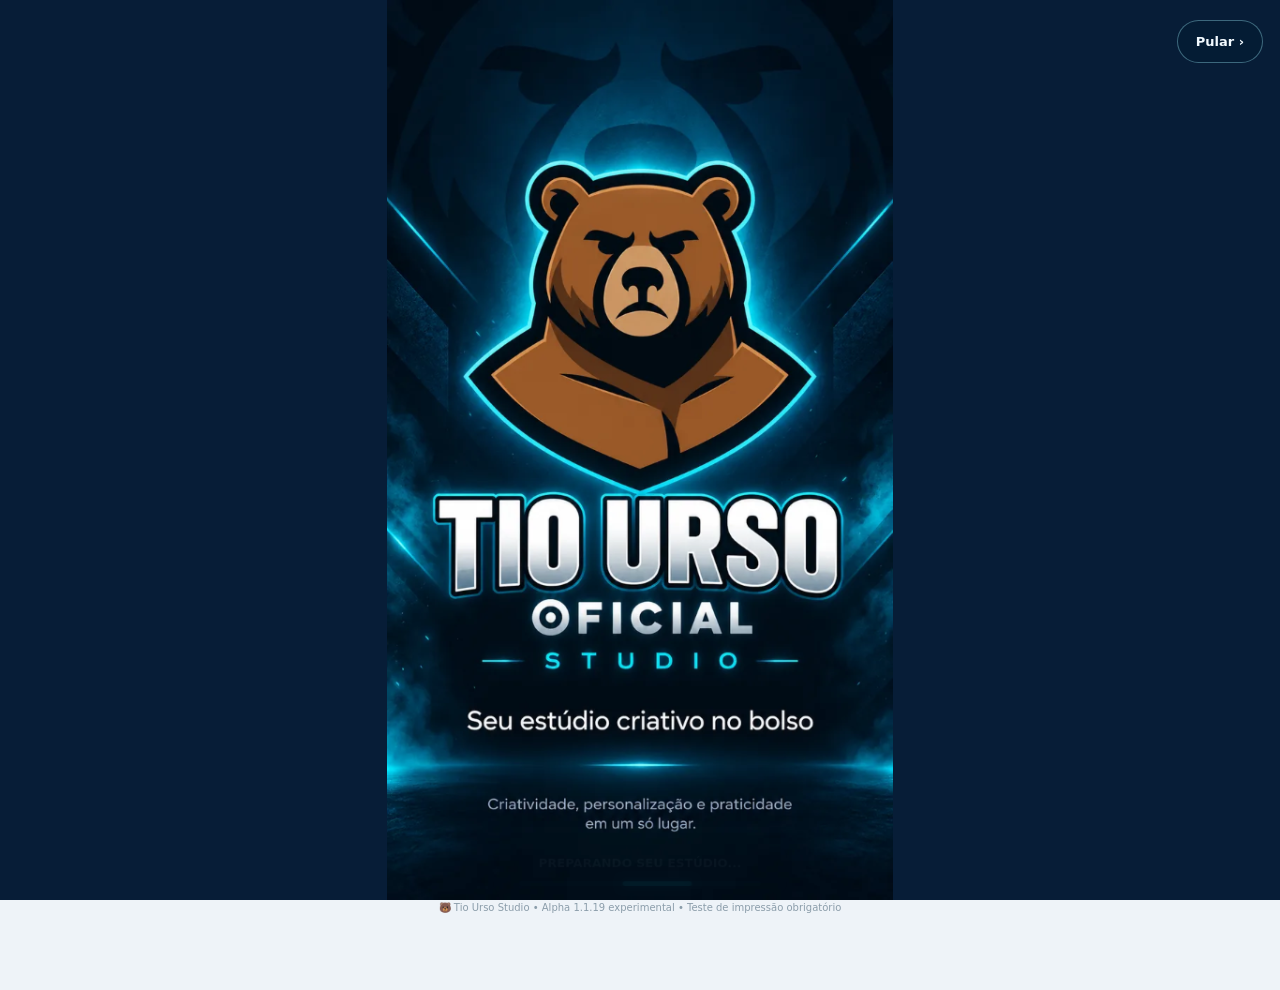
<file: index.html>
<!doctype html>
<html lang="pt-BR">
<head>
 <meta charset="utf-8">
 <meta name="viewport" content="width=device-width,initial-scale=1,viewport-fit=cover">
 <meta name="theme-color" content="#071d37">
 <meta name="application-name" content="Tio Urso Studio">
 <meta name="apple-mobile-web-app-capable" content="yes">
 <meta name="apple-mobile-web-app-status-bar-style" content="black-translucent">
 <meta name="apple-mobile-web-app-title" content="Tio Urso">
 <link rel="manifest" href="./manifest.webmanifest?v=1119">
 <link rel="apple-touch-icon" href="./apple-touch-icon.png?v=1119">
 <link rel="icon" href="./icon-192.png?v=1119" type="image/png" sizes="192x192">
 <link rel="icon" href="./icon-512.png?v=1119" type="image/png" sizes="512x512">
 <link rel="shortcut icon" href="./icon-192.png?v=1119" type="image/png">

 <meta name="description" content="Tio Urso Studio Alpha 1.1.19 — editor de estampas, mockups e orçamentos para personalizados.">
 <title>Tio Urso Studio · Alpha 1.1.19</title>
 <link rel="preconnect" href="https://fonts.googleapis.com">
 <link rel="preconnect" href="https://fonts.gstatic.com" crossorigin>
 <link href="https://fonts.googleapis.com/css2?family=Anton&family=Bebas+Neue&family=Oswald:wght@700&family=Montserrat:wght@700&family=Poppins:wght@700&family=Righteous&family=Bangers&family=Lobster&family=Pacifico&family=Dancing+Script:wght@700&family=Great+Vibes&family=Permanent+Marker&family=Cinzel:wght@700&family=Playfair+Display:wght@700&family=Fredoka:wght@700&family=Satisfy&family=Kalam:wght@700&family=Abril+Fatface&family=Russo+One&family=Caveat:wght@700&family=Indie+Flower&display=swap" rel="stylesheet">
 <link rel="stylesheet" href="style.css?v=1115">
 <script src="intro-pwa.js?v=1119" defer></script>
 <script src="mock3d.js?v=1116" defer></script>
 <script src="tio-mp4.js?v=1180" defer></script>
 <script src="app.js?v=1115" defer></script>

<style id="pwa-intro-style">
 #pwaIntro{position:fixed;inset:0;z-index:2147483000;background:#030b18;color:white;overflow:hidden;isolation:isolate;touch-action:pan-y;font-family:system-ui,-apple-system,Segoe UI,Roboto,sans-serif}
 #pwaIntro canvas{display:block;width:100%;height:100%;object-fit:contain;background:#071d37}
 #pwaIntroSkip{position:absolute;right:max(17px,env(safe-area-inset-right));top:max(20px,env(safe-area-inset-top));border:1px solid #91dce866;background:#041c34c9;color:#f2faff;padding:10px 18px;border-radius:999px;font:600 13px system-ui;min-height:43px;z-index:2;cursor:pointer}
 #pwaIntro[aria-hidden="true"]{opacity:0;pointer-events:none;transition:opacity .38s ease}
 @media(prefers-reduced-motion:reduce){#pwaIntro[aria-hidden="true"]{transition:none}}
</style>
</head>
<body>
 <div id="pwaIntro" role="dialog" aria-modal="true" aria-label="Abertura do Tio Urso Studio">
   <canvas id="pwaIntroCanvas" width="540" height="960" role="img" aria-label="Um tapão diagonal de urso rasga a tela e revela Tio Urso Oficial Studio"></canvas>
   <button id="pwaIntroSkip" type="button" aria-label="Pular animação de abertura">Pular ›</button>
 </div>
 <script>setTimeout(function(){var x=document.getElementById('pwaIntro');if(x)x.remove()},8000)</script>

 <header class="topbar">
   <div class="header-inner"><div class="brand-symbol" aria-hidden="true"><img src="mascote-header.png?v=1180" alt=""></div><div class="brand-name"><strong>Tio Urso <span>Studio</span></strong><small>SEU ESTÚDIO CRIATIVO NO BOLSO</small></div><span class="alpha-pill">ALPHA 1.1.19</span></div>
 </header>
 <div class="app-layout">
  <main class="shell">
   <section class="view active" id="view-home">
    <div class="home-hero-card">
      <div class="home-hero-copy">
        <span class="eyebrow">✦ FAÇA SUA IDEIA ACONTECER</span>
        <h1>Crie. Personalize.<br><em>Visualize. Venda.</em></h1>
        <p>Artes, mockups e orçamentos para seus produtos personalizados, direto do celular.</p>
        <button class="btn btn-white hero-launch" type="button" id="newProjectHome">＋ Novo projeto <span>→</span></button>
      </div>
      <img class="home-hero-mascot" src="mascote-home.png?v=1180" alt="Mascote Tio Urso Studio com caneca e pincel">
    </div>
    <div class="section-title gallery-section-heading"><h2>Minha galeria</h2><button class="text-button" id="galleryShowAll" type="button">Ver todos →</button></div>
    <div class="gallery-home-layout">
      <div class="gallery-mascot-display"><img src="urso-cavalete.png?v=1180" alt="Tio Urso com um cavalete mostrando uma arte" loading="lazy" decoding="async"></div>
      <div class="gallery-home-categories" aria-label="Tipos de arte na galeria">
        <button class="gallery-category caneca" type="button" data-gallery-category="caneca"><span class="gallery-category-icon" aria-hidden="true">☕</span><strong>Caneca de café</strong></button>
        <button class="gallery-category chopp" type="button" data-gallery-category="chopp"><span class="gallery-category-icon" aria-hidden="true">🍺</span><strong>Caneca de chopp</strong></button>
        <button class="gallery-category camiseta" type="button" data-gallery-category="camiseta"><span class="gallery-category-icon" aria-hidden="true">👕</span><strong>Camiseta</strong></button>
        <button class="gallery-category squeeze" type="button" data-gallery-category="squeeze"><span class="gallery-category-icon" aria-hidden="true">🥤</span><strong>Squeeze</strong></button>
        <button class="gallery-category azulejo" type="button" data-gallery-category="azulejo"><span class="gallery-category-icon" aria-hidden="true">▦</span><strong>Azulejo</strong></button>
      </div>
    </div>
   </section>

   <section class="view" id="view-gallery">
     <div class="page-heading gallery-page-heading"><div><span class="eyebrow dark">SEUS TRABALHOS</span><h1>Minha galeria</h1><p>Artes guardadas neste aparelho. Toque para continuar a edição.</p></div><button class="subtle-link" id="galleryBackHome" type="button">← Início</button></div>
     <div class="gallery-filter-bar" id="galleryFilterBar" role="group" aria-label="Filtrar sua galeria">
       <button type="button" data-gallery-filter="all">Todas</button>
       <button type="button" data-gallery-filter="caneca">Caneca de café</button>
       <button type="button" data-gallery-filter="chopp">Caneca de chopp</button>
       <button type="button" data-gallery-filter="camiseta">Camiseta</button>
       <button type="button" data-gallery-filter="squeeze">Squeeze</button>
       <button type="button" data-gallery-filter="azulejo">Azulejo</button>
     </div>
     <div class="gallery-saved-grid" id="gallerySavedGrid" aria-live="polite"></div>
     <div class="gallery-empty" id="galleryEmpty" hidden><span aria-hidden="true">🖼️</span><h2>Nenhuma arte salva ainda</h2><p>Abra o Editor e toque em <strong>Guardar na galeria</strong> para que suas artes apareçam aqui.</p><button class="btn primary" id="galleryGoEditor" type="button">Ir para o Editor →</button></div>
     <p class="gallery-storage-note">As artes ficam guardadas no navegador deste aparelho. Para ter uma cópia de segurança, continue usando <strong>Salvar projeto</strong> para baixar seu arquivo JSON.</p>
   </section>

   <section class="view" id="view-editor">
     <div class="workspace-nav" role="navigation" aria-label="Navegação do projeto"><button type="button" data-goto="home" class="workspace-link ">⌂ Início</button><button type="button" data-goto="mockup" class="workspace-link ">☕ Mockup</button><button type="button" data-goto="preco" class="workspace-link workspace-link-primary">＄ Orçamento</button></div>
     <div class="page-heading"><div><span class="eyebrow dark">ÁREA CRIATIVA</span><h1>Editor de artes</h1><p>Toque para selecionar. Arraste com um dedo; pinça com dois dedos para ampliar e girar.</p></div><button class="subtle-link" data-goto="export" type="button">Exportar ↗</button></div>
     <section class="card compact-card"><div class="field"><label for="product">Produto e medida</label><select id="product"><option value="caneca">Caneca tradicional · 21 × 9,7 cm</option><option value="chopp">Caneca de chopp · 20,5 × 14,5 cm</option><option value="squeeze">Squeeze 600 ml · 24 × 15 cm</option><option value="camiseta">Camiseta · frente/costas A4</option><option value="azulejo20">Azulejo · 20 × 20 cm</option><option value="azulejo15">Azulejo · 15 × 15 cm</option><option value="azulejo10">Azulejo · 10 × 10 cm</option></select></div><div class="measure"><strong id="dims">210 × 97 mm</strong><span>Arquivo final em 300 DPI</span></div></section>
     <section class="card compact-card shirt-config-card" id="shirtOptionsCard" hidden>
       <div class="card-head shirt-head"><div><h2>Camiseta · Meshy base</h2><p>Escolha a posição de impressão e as cores base do mockup.</p></div><span class="tag">A4</span></div>
       <div class="shirt-areas-panel">
         <strong>Áreas da camiseta</strong>
         <p>Ative e edite até cinco estampas independentes no mesmo projeto. Trocar de área não apaga as outras.</p>
         <div id="shirtAreasTabs" class="shirt-areas-tabs" role="group" aria-label="Escolher área da camiseta">
           <button type="button" data-shirt-area="frente" aria-pressed="true">Frente <small>A4</small></button>
           <button type="button" data-shirt-area="costas" aria-pressed="false">Costas <small>A4</small></button>
           <button type="button" data-shirt-area="peito" aria-pressed="false">Peito <small>12×12</small></button>
           <button type="button" data-shirt-area="manga_d" aria-pressed="false">Braço direito <small>9×9</small></button>
           <button type="button" data-shirt-area="manga_e" aria-pressed="false">Braço esquerdo <small>9×9</small></button>
         </div>
         <div class="shirt-areas-status" id="shirtAreasStatus" role="status" aria-live="polite">Nenhuma área com estampa ainda.</div>
       </div>
       <div class="control-grid shirt-grid">
         <div class="field shirt-zone-fallback"><label for="shirtZone">Área de edição</label><select id="shirtZone"><option value="frente">Frente · A4</option><option value="costas">Costas · A4</option><option value="peito">Peito · 12 × 12 cm</option><option value="manga_d">Braço direito · 9 × 9 cm</option><option value="manga_e">Braço esquerdo · 9 × 9 cm</option></select></div>
         <div class="field"><label id="label-shirtColor">Cor da camiseta</label><button class="studio-color-trigger" type="button" data-color-target="shirtColor" aria-labelledby="label-shirtColor"><span class="studio-color-sample" data-color-sample="shirtColor" aria-hidden="true"></span><span class="studio-color-code" data-color-code="shirtColor"></span><span class="studio-color-arrow" aria-hidden="true">›</span></button><input id="shirtColor" type="color" value="#ffffff" hidden></div>
         <div class="field"><label id="label-shirtTrimColor">Cor das mangas</label><button class="studio-color-trigger" type="button" data-color-target="shirtTrimColor" aria-labelledby="label-shirtTrimColor"><span class="studio-color-sample" data-color-sample="shirtTrimColor" aria-hidden="true"></span><span class="studio-color-code" data-color-code="shirtTrimColor"></span><span class="studio-color-arrow" aria-hidden="true">›</span></button><input id="shirtTrimColor" type="color" value="#d9dee4" hidden></div>
         <div class="field"><label id="label-shirtCollarColor">Cor da gola</label><button class="studio-color-trigger" type="button" data-color-target="shirtCollarColor" aria-labelledby="label-shirtCollarColor"><span class="studio-color-sample" data-color-sample="shirtCollarColor" aria-hidden="true"></span><span class="studio-color-code" data-color-code="shirtCollarColor"></span><span class="studio-color-arrow" aria-hidden="true">›</span></button><input id="shirtCollarColor" type="color" value="#d9dee4" hidden></div>
       </div>
       <div class="notice shirt-note"><strong>Área liberada:</strong> frente e costas em <strong>A4 (21 × 29,7 cm)</strong>; peito em <strong>12 × 12 cm</strong>; braço direito e esquerdo em <strong>9 × 9 cm</strong>.</div>
     </section>
     <section class="card design-card"><div class="card-head"><div><h2>Sua estampa</h2><p>O tamanho exibido é uma prévia proporcional.</p></div><span class="tag">ARTE</span></div>
       <div class="guide-toolbar"><label class="guide-toggle"><input id="smartGuidesToggle" type="checkbox" checked><span class="toggle-track" aria-hidden="true"></span><span>Alinhamento inteligente</span></label><span class="guide-legend"><i class="guide-dot center"></i> Centro <i class="guide-dot edge"></i> Borda</span></div>
       <div class="editor-history-bar" role="group" aria-label="Histórico de edição"><button class="history-button" id="undoBtn" type="button" disabled aria-label="Desfazer última alteração" title="Desfazer (Ctrl+Z)">↶ <span>Desfazer</span></button><button class="history-button" id="redoBtn" type="button" disabled aria-label="Refazer última alteração" title="Refazer (Ctrl+Y)">↷ <span>Refazer</span></button><small id="historyStatus" aria-live="polite">Tudo em ordem</small></div>
       <div class="quick-layer-tools" id="quickLayerTools" hidden aria-label="Ferramentas da camada selecionada">
         <div class="quick-layer-toolbar" role="group" aria-label="Ações rápidas da camada">
           <button type="button" id="quickDuplicate" title="Duplicar camada" aria-label="Duplicar camada"><span aria-hidden="true">▣</span><small>Duplicar</small></button>
           <button type="button" id="quickDelete" title="Excluir camada" aria-label="Excluir camada"><span aria-hidden="true">⌫</span><small>Excluir</small></button>
           <button type="button" id="quickLock" title="Bloquear ou desbloquear camada" aria-label="Bloquear camada" aria-pressed="false"><span id="quickLockIcon" aria-hidden="true">🔓</span><small id="quickLockLabel">Travar</small></button>
           <button type="button" id="quickOpacity" title="Ajustar transparência" aria-label="Ajustar transparência" aria-expanded="false" aria-controls="quickOpacityPanel"><span aria-hidden="true">◐</span><small>Transparência</small></button>
         </div>
         <div class="quick-opacity-panel" id="quickOpacityPanel" hidden>
           <label for="quickOpacityRange">Opacidade da camada <output id="quickOpacityValue">100%</output></label>
           <input type="range" id="quickOpacityRange" min="0" max="100" step="1" value="100">
           <button type="button" id="quickToggleVisibility">◉ Ocultar camada</button>
         </div>
       </div>
       <div class="canvas-surround"><div class="art-canvas-wrap" id="artCanvasWrap"><canvas id="artCanvas" width="1000" height="462" aria-label="Área de edição: arraste com um dedo, pinça com dois; ou use as bolinhas para ajustar tamanho e o controle inferior para girar."></canvas>
         <div class="selection-overlay" id="selectionOverlay" hidden aria-label="Controles de tamanho e rotação da arte">
           <div class="selection-outline" id="selectionOutline">
             <button type="button" class="edit-handle corner-tl" data-edit-handle="tl" aria-label="Redimensionar pelo canto superior esquerdo"></button>
             <button type="button" class="edit-handle corner-tr" data-edit-handle="tr" aria-label="Redimensionar pelo canto superior direito"></button>
             <button type="button" class="edit-handle corner-bl" data-edit-handle="bl" aria-label="Redimensionar pelo canto inferior esquerdo"></button>
             <button type="button" class="edit-handle corner-br" data-edit-handle="br" aria-label="Redimensionar pelo canto inferior direito"></button>
             <span class="rotation-stem" aria-hidden="true"></span>
             <button type="button" class="edit-handle rotate-handle" data-edit-handle="rotate" aria-label="Girar imagem manualmente">⟳</button>
           </div>
         </div>
       </div></div>
       <p class="canvas-gesture-hint">☝️ Arraste com <strong>1 dedo</strong> · 🤏 Amplie e gire com <strong>2 dedos</strong>, somente na área da arte.</p>
       <section class="layers-panel" aria-labelledby="layersTitle"><div class="layers-heading"><div><h3 id="layersTitle">▤ Camadas da arte</h3><p>Toque na camada para selecionar. A primeira fica por cima.</p></div><span class="layers-count" id="layerTotal">0 camadas</span></div>
         <div id="layersList" class="layers-list" aria-label="Lista de camadas, da frente para trás"></div>
         <div class="layers-actions"><button type="button" id="layerMoveUp" title="Mover para cima" disabled>↑ Subir</button><button type="button" id="layerMoveDown" title="Mover para baixo" disabled>↓ Descer</button><button type="button" id="layerRename" title="Renomear camada" disabled>✎ Nome</button></div>
         <p class="layers-help">Selecione uma camada aqui; duplicar, excluir, travar e transparência ficam acima da estampa.</p></section>
       <div class="action-row tool-row"><button id="addText" class="btn primary" type="button">＋ Texto</button><button id="addImage" class="btn" type="button">▧ Imagem</button><input id="imagePicker" type="file" accept="image/png,image/jpeg,image/webp" hidden></div>
       <div id="selectionControls" class="selection-controls" hidden><div class="selection-caption">✎ Estilo do texto selecionado</div><div id="textControls" class="field" hidden><label for="textValue">Texto</label><input id="textValue" type="text" placeholder="Escreva aqui" maxlength="120"></div>
         <div class="custom-tools"><div id="colorControl"><label class="tool-label">Cor do texto</label><button class="picker-btn" type="button" id="chooseTextColor"><span class="color-dot" id="textColorSample"></span><span>Escolher cor</span><span>›</span></button><input id="textColor" type="color" value="#123b62" hidden></div>
           <div class="font-field"><label class="tool-label">Fonte</label><button class="picker-btn" type="button" id="chooseFont"><span class="font-selected" id="fontSelectedName">Arial</span><span>Explorar fontes ›</span></button><select id="fontFamily" hidden><option>Arial</option><option>Georgia</option><option>Verdana</option><option>Impact</option><option>Trebuchet MS</option><option>Courier New</option><option>Times New Roman</option><option>Anton</option><option>Bebas Neue</option><option>Oswald</option><option>Montserrat</option><option>Poppins</option><option>Righteous</option><option>Bangers</option><option>Lobster</option><option>Pacifico</option><option>Dancing Script</option><option>Great Vibes</option><option>Permanent Marker</option><option>Cinzel</option><option>Playfair Display</option><option>Fredoka</option><option>Satisfy</option><option>Kalam</option><option>Abril Fatface</option><option>Russo One</option><option>Caveat</option><option>Indie Flower</option></select><div id="fontSample" hidden></div><button id="importFont" type="button" hidden>Importar fonte</button><input id="fontPicker" type="file" accept=".ttf,.otf,font/ttf,font/otf" hidden></div></div>
         <div class="text-effects" id="textEffects" hidden>
  <h3>Acabamento do texto</h3>
  <label class="effect-check"><input id="twoToneToggle" type="checkbox"> Duas cores / degradê</label>
  <div class="effect-grid"><div class="effect-color-field"><span>Segunda cor</span><button class="studio-color-trigger effect-color-trigger" type="button" data-color-target="textColor2" aria-label="Selecionar segunda cor"><span class="studio-color-sample" data-color-sample="textColor2" aria-hidden="true"></span><span class="studio-color-code" data-color-code="textColor2"></span><span class="studio-color-arrow" aria-hidden="true">›</span></button><input id="textColor2" type="color" value="#00d3e7" hidden></div>
  <div class="effect-color-field"><span>Cor do contorno</span><button class="studio-color-trigger effect-color-trigger" type="button" data-color-target="outlineColor" aria-label="Selecionar cor do contorno"><span class="studio-color-sample" data-color-sample="outlineColor" aria-hidden="true"></span><span class="studio-color-code" data-color-code="outlineColor"></span><span class="studio-color-arrow" aria-hidden="true">›</span></button><input id="outlineColor" type="color" value="#ffffff" hidden></div>
  <label>Espessura do contorno <output id="outlineSizeValue">0</output> <input id="outlineSize" type="range" min="0" max="20" step="1" value="0"></label>
  <label>Desfoque da sombra <output id="textShadowValue">0</output> <input id="textShadow" type="range" min="0" max="22" step="1" value="0"></label></div>
  <div class="effect-color-field"><span>Cor da sombra</span><button class="studio-color-trigger effect-color-trigger" type="button" data-color-target="shadowColor" aria-label="Selecionar cor da sombra"><span class="studio-color-sample" data-color-sample="shadowColor" aria-hidden="true"></span><span class="studio-color-code" data-color-code="shadowColor"></span><span class="studio-color-arrow" aria-hidden="true">›</span></button><input id="shadowColor" type="color" value="#293f4b" hidden></div>
</div>

       </div>

       <div class="bg-picker"><div><strong>Fundo da estampa</strong><small>Escolha uma cor de fundo</small></div><button id="chooseBgColor" type="button" class="bg-preview" aria-label="Selecionar cor do fundo"><span id="bgColorSample"></span>Alterar ›</button><input id="backgroundColor" type="color" value="#ffffff" hidden></div>
     </section>
     <section class="card"><div class="card-head"><div><h2>Meu projeto</h2><p>Guarde seu trabalho para continuar depois.</p></div></div><div class="action-row"><button class="btn primary" type="button" id="saveGalleryProject">▣ Guardar na galeria</button><button class="btn" type="button" id="saveProject">⇩ Salvar projeto</button><button class="btn" type="button" id="openProject">↥ Abrir projeto</button><button class="btn ghost" type="button" id="resetProject">↺ Novo</button><input id="projectPicker" type="file" accept="application/json,.json" hidden></div></section>
     <button class="btn primary full-cta" type="button" data-goto="export">Conferir e exportar arte <span>→</span></button>
   </section>

   <section class="view" id="view-mockup">
    <div class="workspace-nav" role="navigation" aria-label="Navegação do projeto"><button type="button" data-goto="home" class="workspace-link ">⌂ Início</button><button type="button" data-goto="editor" class="workspace-link ">✎ Editor</button><button type="button" data-goto="preco" class="workspace-link workspace-link-primary">＄ Orçamento</button></div><div class="page-heading"><div><span class="eyebrow dark">PRÉVIA DO PRODUTO</span><h1>Seu mockup</h1><p>Veja sua estampa aplicada ao produto.</p></div><span class="tag" id="mockTypeTag">3D MESHY BETA</span></div>
    <section class="card"><div class="mockup-stage portrait-preview" id="mockStage"><canvas id="mockSceneCanvas" width="1100" height="660" aria-hidden="true"></canvas><canvas id="mockCanvas" width="1100" height="660" aria-label="Prévia ilustrativa do produto personalizado"></canvas><canvas id="mock3dCanvas" width="1100" height="660" aria-label="Prévia tridimensional do produto" hidden></canvas></div>
    <div class="scene-control" id="sceneControl">
      <span class="scene-control-title">Cenário do mockup</span>
      <div class="scene-picker-wrap">
        <button type="button" id="sceneMenuTrigger" class="scene-menu-trigger" aria-haspopup="true" aria-expanded="false" aria-controls="sceneMenu"><span id="sceneTriggerLabel">Mesa de madeira</span><span class="scene-chevron" aria-hidden="true">⌄</span></button>
        <div id="sceneMenu" class="scene-menu" hidden>
          <button type="button" class="scene-option" data-scene-mode="madeira">Mesa de madeira</button>
          <button type="button" class="scene-option" data-scene-mode="clara">Mesa clara</button>
          <button type="button" class="scene-option" data-scene-mode="limpo">Fundo neutro</button>
          <label for="sceneImagePicker" class="scene-option scene-file-option">Escolher imagem <span aria-hidden="true">▧</span></label>
        </div>
        <input id="sceneImagePicker" class="scene-input-file" type="file" accept="image/*">
        <select id="mockSceneChoice" hidden aria-hidden="true" tabindex="-1"><option value="madeira">Mesa de madeira</option><option value="clara">Mesa clara</option><option value="limpo">Fundo neutro</option><option value="imagem">Escolher imagem</option></select>
      </div>
    </div>
    <div class="mug-finish-control" id="mugFinishControl" hidden>
      <div class="mug-finish-header"><div><strong>Acabamento da caneca de café</strong><small>Uma única cor para a alça e o interior</small></div><span id="mugFinishSample" aria-hidden="true"></span></div>
      <div class="mug-finish-options" id="mugFinishOptions" aria-label="Cores de alça e interior">
       <button type="button" class="finish-swatch active" data-finish="#ffffff" style="--swatch:#ffffff" aria-label="Branco" title="Branco"></button>
       <button type="button" class="finish-swatch" data-finish="#111111" style="--swatch:#111111" aria-label="Preto" title="Preto"></button>
       <button type="button" class="finish-swatch" data-finish="#dc2626" style="--swatch:#dc2626" aria-label="Vermelho" title="Vermelho"></button>
       <button type="button" class="finish-swatch" data-finish="#2059bd" style="--swatch:#2059bd" aria-label="Azul" title="Azul"></button>
       <button type="button" class="finish-swatch" data-finish="#16935e" style="--swatch:#16935e" aria-label="Verde" title="Verde"></button>
       <button type="button" class="finish-swatch" data-finish="#fbbf24" style="--swatch:#fbbf24" aria-label="Amarelo" title="Amarelo"></button>
       <button type="button" class="finish-swatch" data-finish="#ea68ae" style="--swatch:#ea68ae" aria-label="Rosa" title="Rosa"></button>
       <button class="finish-custom studio-finish-trigger" type="button" data-color-target="mugFinishColor" aria-label="Personalizar cor da alça e do interior">Personalizar <span class="studio-color-sample" data-color-sample="mugFinishColor" aria-hidden="true"></span><span aria-hidden="true">›</span></button><input id="mugFinishColor" type="color" value="#ffffff" hidden>
      </div>
    </div>
    <div class="mock-controls" id="mockControls"><div class="mock-control-header"><strong>Girar o produto inteiro</strong><output id="mockAngleLabel">Frente • 0°</output></div><div class="mock-buttons"><button type="button" data-mock-angle="-90">◂ Lado esquerdo</button><button type="button" data-mock-angle="0" class="active">Frente</button><button type="button" data-mock-angle="90">Lado direito ▸</button><button type="button" data-mock-angle="180">Trás ↶</button></div><label for="mockAngle" id="mockRotateLabel">Gire livremente com um dedo ou use os atalhos; as voltas não têm limite</label><input type="range" id="mockAngle" min="-180" max="180" step="1" value="0"><div class="mock-zoom-panel"><div class="mock-control-header"><strong>Ampliar visualização</strong><output id="mockZoomLabel">100%</output></div><div class="mock-buttons zoom-buttons"><button type="button" data-zoom-step="-10">－</button><button type="button" id="mockZoomReset">Centralizar</button><button type="button" data-zoom-step="10">＋</button></div><label for="mockZoom">Abra ou feche dois dedos no mockup para ampliar ou reduzir; os botões continuam disponíveis</label><input type="range" id="mockZoom" min="55" max="300" step="1" value="100"></div><p>Canecas, squeeze e camiseta: prévia tridimensional experimental. As áreas de estampa devem ser conferidas antes da produção.</p></div>
    <div class="notice">Caneca tradicional: modelo 3D convertido do seu arquivo Meshy. A posição da arte é experimental e deve ser conferida antes da produção. Caneca de chopp: vidro 3D Meshy experimental com leve transparência. Outros produtos usam prévia ilustrativa.</div><div class="action-row mockup-actions-grid"><button id="exportMockup" class="btn primary" type="button">⇩ Salvar Mockup PNG</button><button id="backToEditor" class="btn" type="button">✎ Editar arte</button><button id="exportMockupMp4" class="btn" type="button">⟳ Salvar Mockup MP4</button><button id="clearArtwork" class="btn danger" type="button">⌫ Excluir Arte</button></div><p class="mp4-export-hint" id="mp4ExportHint">Vídeo MP4 360° · cerca de 6 segundos · H.264 (depende do suporte do navegador).</p></section>
   </section>

   <section class="view" id="view-products">
    <div class="workspace-nav" role="navigation" aria-label="Navegação do projeto"><button type="button" data-goto="home" class="workspace-link ">⌂ Início</button><button type="button" data-goto="editor" class="workspace-link ">✎ Editor</button></div><div class="page-heading"><div><span class="eyebrow dark">BIBLIOTECA DE PRODUTOS</span><h1>Escolha um produto</h1><p>Toque em um modelo para abrir o editor.</p></div></div><div class="catalog-grid">
      <button class="catalog-card" data-product="caneca" type="button"><span class="catalog-art">☕</span><strong>Caneca tradicional</strong><small>21 × 9,7 cm</small></button>
      <button class="catalog-card" data-product="squeeze" type="button"><span class="catalog-art">⚗</span><strong>Squeeze 600 ml</strong><small>24 × 15 cm</small></button>
      <button class="catalog-card" data-product="camiseta" type="button"><span class="catalog-art">👕</span><strong>Camiseta</strong><small>Frente/costas A4 + peito/mangas</small></button>
      <button class="catalog-card" data-product="chopp" type="button"><span class="catalog-art">🍺</span><strong>Caneca de chopp</strong><small>20,5 × 14,5 cm</small></button>
      <button class="catalog-card" data-product="azulejo20" type="button"><span class="catalog-art">▦</span><strong>Azulejo 20 × 20</strong><small>20 × 20 cm</small></button>
      <button class="catalog-card" data-product="azulejo15" type="button"><span class="catalog-art">▦</span><strong>Azulejo 15 × 15</strong><small>15 × 15 cm</small></button>
      <button class="catalog-card" data-product="azulejo10" type="button"><span class="catalog-art">▦</span><strong>Azulejo 10 × 10</strong><small>10 × 10 cm</small></button>
    </div><div class="notice"><strong>Nesta versão:</strong> camiseta agora ganhou posições de impressão (frente, costas, peito e mangas) e os três tamanhos de azulejo continuam disponíveis no editor.</div></section>

   <section class="view" id="view-preco">
    <div class="workspace-nav" role="navigation" aria-label="Navegação do projeto"><button type="button" data-goto="home" class="workspace-link ">⌂ Início</button><button type="button" data-goto="editor" class="workspace-link ">✎ Editor</button><button type="button" data-goto="mockup" class="workspace-link ">☕ Mockup</button></div><div class="page-heading"><div><span class="eyebrow dark">PRECIFICAÇÃO</span><h1>Orçamento</h1><p>Defina os valores de cada produto separadamente.</p></div></div><section class="card"><div class="card-head"><div><h2 id="pricingProductName">Caneca tradicional</h2><p>Valores independentes e salvos neste aparelho. Personalize quando quiser.</p></div></div>
       <div class="control-grid"><div class="field"><label for="productCost">Custo do produto (R$)</label><input id="productCost" type="number" min="0" step="0.01" placeholder="Ex.: 12,00" inputmode="decimal"></div><div class="field"><label for="printingCost">Personalização (R$)</label><input id="printingCost" type="number" min="0" step="0.01" placeholder="Custo da personalização" inputmode="decimal"></div></div>
       <div class="control-grid"><div class="field"><label for="extraCost">Outros custos (R$)</label><input id="extraCost" type="number" min="0" step="0.01" placeholder="Custos adicionais" inputmode="decimal"></div><div class="field"><label for="margin">Lucro sobre o custo (%)</label><input id="margin" type="number" min="0" step="1" value="100" inputmode="decimal"></div></div>
       <div class="pricing-custom-price field"><label for="salePriceOverride">Preço de venda definido por você (R$)</label><input id="salePriceOverride" type="number" min="0" step="0.01" inputmode="decimal" placeholder="Opcional: informe seu preço final"><small>Se preencher este campo, ele prevalece sobre o cálculo por margem.</small></div><div class="pricing-result"><span id="pricingResultTitle">Preço de venda</span><strong id="salePrice">R$ —</strong><small id="priceExplanation">Preencha os valores para calcular.</small></div><div class="action-row"><button id="copyPrice" class="btn primary" type="button">▤ Copiar orçamento</button></div>
     </section></section>

   <section class="view" id="view-export">
    <div class="workspace-nav" role="navigation" aria-label="Navegação do projeto"><button type="button" data-goto="home" class="workspace-link ">⌂ Início</button><button type="button" data-goto="editor" class="workspace-link ">✎ Editor</button><button type="button" data-goto="preco" class="workspace-link workspace-link-primary">＄ Orçamento</button></div><div class="page-heading"><div><span class="eyebrow dark">PREPARAR IMPRESSÃO</span><h1>Exportar sua arte</h1><p>Confira a orientação antes de salvar.</p></div></div>
     <section class="card export-card"><div class="export-details"><div><small>Medida da estampa</small><strong id="exportSize">210 × 97 mm</strong></div><div><small>Resolução 300 DPI</small><strong id="exportPixels">2480 × 1146 px</strong></div></div>
       <div class="field"><label>Orientação do arquivo</label><div class="orientation-switch" role="group" aria-label="Orientação da exportação"><button type="button" class="orient-btn active" data-orient="normal">✓ Normal</button><button type="button" class="orient-btn" data-orient="mirrored">⇄ Espelhada</button></div><select id="exportOrientation" hidden><option value="normal">Normal</option><option value="mirrored">Espelhada</option></select></div>
       <div class="export-mode" id="orientationHelp"><strong id="orientationTitle">Exportação NORMAL</strong><span id="orientationDescription">Texto na posição correta para apresentação e compartilhamento.</span></div>
       <div class="export-preview"><div class="preview-bar"><span>PRÉVIA DO ARQUIVO FINAL</span><strong id="previewMode">NORMAL</strong></div><canvas id="exportPreview" width="620" height="286" aria-label="Prévia da estampa exatamente na orientação de exportação"></canvas><p>O que você vê aqui é a orientação que será salva em PNG ou PDF.</p></div>
       <div class="action-row"><button id="downloadPng" class="btn primary" type="button">⇩ Exportar PNG</button><button id="downloadPdf" class="btn" type="button">⇩ Exportar PDF</button></div><div class="notice"><strong>Para sublimação:</strong> espelhe apenas quando necessário e desative o espelhamento adicional no software de impressão. Esta Alpha não aplica perfil ICC e não garante as cores finais. Para imprimir no tamanho certo, desative “ajustar à página” no diálogo de impressão.</div>
     </section><button type="button" class="btn ghost full-cta" data-goto="editor">← Voltar ao editor</button>
   </section>
   <footer>🐻 Tio Urso Studio • Alpha 1.1.19 experimental • Teste de impressão obrigatório</footer>
  </main>
 </div>
 <div class="sheet-overlay" id="fontOverlay" hidden><section class="sheet" role="dialog" aria-modal="true" aria-label="Galeria de fontes"><div class="sheet-head"><div><small>PERSONALIZE SEU TEXTO</small><h2>Escolher fonte</h2></div><button class="close-sheet" data-close-sheet type="button" aria-label="Fechar fontes">✕</button></div><input id="fontSearch" class="search-input" type="search" placeholder="Buscar fonte pelo nome…"><div class="font-categories"><button type="button" class="font-category active" data-font-category="Todas">Todas</button><button type="button" class="font-category" data-font-category="Divertidas">Divertidas</button><button type="button" class="font-category" data-font-category="Elegantes">Elegantes</button><button type="button" class="font-category" data-font-category="Manuscritas">Manuscritas</button><button type="button" class="font-category" data-font-category="Fortes">Fortes</button></div><div id="fontGallery" class="font-gallery"></div><button type="button" class="btn full-cta" id="fontImportAction">＋ Importar fonte TTF/OTF</button><p class="sheet-note">Fontes online precisam de internet ao carregar. Para uso comercial, confira a licença das fontes importadas.</p></section></div>
 <div class="sheet-overlay" id="colorOverlay" hidden>
  <section class="sheet color-sheet" role="dialog" aria-modal="true" aria-labelledby="colorModalTitle">
    <div class="sheet-head"><div><small>ESTÚDIO DE CORES · ALPHA 1.1.19</small><h2 id="colorModalTitle">Escolher cor</h2><p class="color-subtitle" id="colorTargetLabel">Personalize qualquer tonalidade</p></div><button class="close-sheet" data-close-sheet type="button" aria-label="Fechar sem aplicar">✕</button></div>
    <div class="color-studio-main">
      <div class="color-sv" id="colorSvPlane" role="group" tabindex="0" aria-label="Área de cor: deslize para os lados para mudar a saturação e para cima ou baixo para ajustar a luminosidade" aria-describedby="colorSvHint"><span id="colorSvCursor" class="color-sv-cursor" aria-hidden="true"></span></div>
      <p class="color-sv-hint" id="colorSvHint">Arraste o dedo no quadrado para ajustar o tom claro, vivo ou escuro.</p>
      <div class="color-hue-row"><label for="colorHue">Tonalidade</label><input id="colorHue" type="range" min="0" max="360" step="1" value="0" aria-label="Tonalidade, de vermelho a violeta"><output id="colorHueValue" for="colorHue">0°</output></div>
    </div>
    <div class="color-precision">
      <div class="field"><label for="hexColor">Cor HEX</label><input id="hexColor" type="text" maxlength="7" placeholder="#0055FF" autocapitalize="characters" spellcheck="false" inputmode="text" autocomplete="off"></div>
      <div class="color-rgb-fields"><div><label for="colorR">R</label><input id="colorR" type="number" min="0" max="255" step="1" inputmode="numeric"></div><div><label for="colorG">G</label><input id="colorG" type="number" min="0" max="255" step="1" inputmode="numeric"></div><div><label for="colorB">B</label><input id="colorB" type="number" min="0" max="255" step="1" inputmode="numeric"></div></div>
    </div>
    <div class="color-preview-bar"><span id="selectedColorChip" aria-hidden="true"></span><div><small>Cor selecionada</small><strong id="selectedColorLabel">#0797AD</strong></div><div class="color-preview-old"><small>Anterior</small><span id="originalColorChip" aria-hidden="true"></span></div></div>
    <details class="color-palettes" open><summary>Cores prontas <span>48 tons</span></summary><div class="swatch-grid" id="colorSwatches"></div></details>
    <div class="swatch-title">Usadas recentemente</div><div class="swatch-grid recent" id="recentSwatches"></div>
    <div class="color-studio-actions"><button class="btn ghost" id="cancelColor" type="button">Cancelar</button><button class="btn primary" id="applyColor" type="button">✓ Aplicar cor</button></div>
  </section>
</div>
 <div class="new-project-overlay" id="newProjectOverlay" hidden>
   <section class="new-project-dialog" role="alertdialog" aria-modal="true" aria-labelledby="newProjectTitle" aria-describedby="newProjectDescription" tabindex="-1">
     <img class="new-project-icon" src="aviso-urso.webp?v=1180" alt="" width="800" height="800" decoding="async">
     <h2 id="newProjectTitle">Você tem um projeto em andamento!</h2>
     <p id="newProjectDescription">Deseja realmente iniciar um novo projeto? <strong>O projeto atual será apagado.</strong> Salve sua arte antes de continuar, se quiser recuperá-la depois.</p>
     <div class="new-project-actions">
       <button class="new-project-cancel" type="button" id="newProjectCancel">Cancelar</button>
       <button class="new-project-confirm" type="button" id="newProjectConfirm">Confirmar</button>
     </div>
   </section>
 </div>

 <div class="project-choice-overlay" id="projectChoiceOverlay" hidden>
   <section class="project-choice-dialog" role="dialog" aria-modal="true" aria-labelledby="projectChoiceTitle" aria-describedby="projectChoiceDescription" tabindex="-1">
     <div class="project-choice-media">
       <img class="project-choice-art" src="o_que_vamos_criar_hoje.png?v=1180" alt="Arte do mascote com a frase O QUE VAMOS CRIAR HOJE?" width="1200" height="1200" decoding="async">
     </div>
     <div class="project-choice-content">
       <small class="project-choice-overline" id="projectChoiceOverline">NOVO PROJETO</small>
       <h2 id="projectChoiceTitle">O que vamos criar hoje?</h2>
       <p id="projectChoiceDescription">Escolha o produto para abrir um projeto novo no Tio Urso Studio.</p>
       <button class="project-choice-back" type="button" id="projectChoiceBack" hidden>← Voltar</button>
       <div class="project-choice-grid" id="projectChoiceGrid"></div>
       <div class="project-choice-actions">
         <button class="project-choice-cancel" type="button" id="projectChoiceCancel">Cancelar</button>
       </div>
     </div>
   </section>
 </div>
 <div id="toast" class="toast" role="status" aria-live="polite"></div>
</body>
</html>
</file>
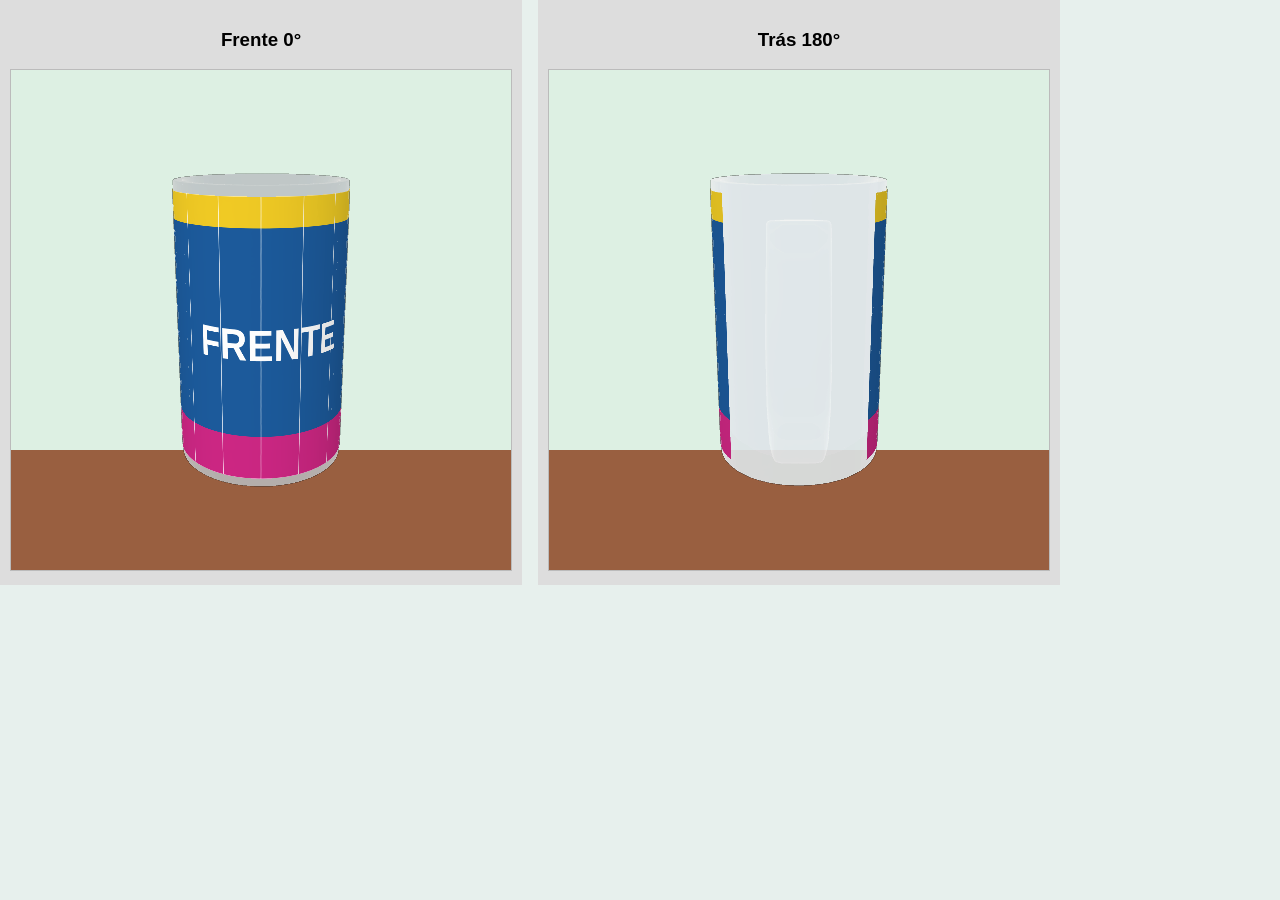
<file: preview-test.html>
<!DOCTYPE html><html><head><meta charset="utf-8"><style>body{margin:0;background:#e7f0ed;font-family:Arial;}.grid{display:flex; gap:1em;flex-wrap:wrap}.item{background:#ddd;padding:10px;text-align:center;}canvas{background:linear-gradient(#ddf0e3 76%,#995f40 76%);width:500px;height:500px;border:1px solid #bbb;}</style></head><body><div class="grid"><div class="item"><h3>Frente 0°</h3><canvas id="front" width="500" height="500"></canvas></div><div class="item"><h3>Trás 180°</h3><canvas id="back" width="500" height="500"></canvas></div></div><script src="mock3d.js"></script><script>
const a=document.createElement('canvas');a.width=1000;a.height=600;const c=a.getContext('2d');c.fillStyle='#185899';c.fillRect(0,0,1000,600);c.fillStyle='#efc920';c.fillRect(0,0,1000,60);c.fillStyle='#cb2381';c.fillRect(0,500,1000,100);c.fillStyle='#ffffff';c.font='bold 95px Arial';c.fillText('FRENTE',340,330);for(let i=0;i<1000;i+=100){c.strokeStyle='white';c.strokeRect(i,0,100,600)};
const f=createTioMock3D(document.getElementById('front'));const b=createTioMock3D(document.getElementById('back'));
let count=0;const t=setInterval(()=>{const x=f.render('chopp',a,0);const y=b.render('chopp',a,180);count++;if(x&&y){clearInterval(t);document.title='READY'}else if(count>40){clearInterval(t);document.title='FAIL'}},250);
</script></body></html>
</file>
<file: style.css>
:root{color-scheme:light;--navy:#071d37;--deep:#092943;--blue:#0963b5;--cyan:#02a7bd;--ink:#173449;--muted:#697c8f;--bg:#eef3f8;--line:#dce6ef;--shadow:0 10px 26px rgba(13,55,91,.07)}
*{box-sizing:border-box}html{font-family:Inter,system-ui,-apple-system,Roboto,'Segoe UI',sans-serif;background:var(--bg);color:var(--ink);-webkit-tap-highlight-color:transparent}body{margin:0}button,input,select{font:inherit}button{cursor:pointer}button:active{transform:scale(.99)}button:focus-visible,select:focus-visible,input:focus-visible{outline:3px solid #5de0eb;outline-offset:2px}[hidden]{display:none!important}
.topbar{background:var(--navy);color:#fff;border-bottom:1px solid #235273}.header-inner{max-width:1160px;margin:auto;min-height:74px;padding:12px 22px;display:flex;align-items:center;gap:13px}.brand-symbol{width:49px;height:49px;background:linear-gradient(135deg,#16466a,#067b99);border-radius:15px;font-size:30px;display:grid;place-items:center;box-shadow:inset 0 1px #ffffff22}.brand-name{flex:1;min-width:0}.brand-name strong{font-size:20px;letter-spacing:-.6px;display:block;line-height:1.2}.brand-name strong span{color:#25c9dc}.brand-name small{font-size:9px;letter-spacing:1.5px;color:#b3c7d8}.alpha-pill{border:1px solid #37879e;color:#76e5eb;font-weight:700;letter-spacing:1px;font-size:10px;padding:7px 9px;border-radius:25px;white-space:nowrap}.app-layout{max-width:1160px;margin:0 auto;display:grid;grid-template-columns:205px minmax(0,1fr);gap:22px;padding:22px}.tabs{position:sticky;top:18px;height:max-content;display:flex;flex-direction:column;gap:7px;background:white;padding:14px;border-radius:21px;box-shadow:var(--shadow);border:1px solid var(--line)}.tab{display:flex;align-items:center;gap:12px;padding:14px 12px;border:0;background:transparent;border-radius:13px;color:#647d90;font-weight:750;text-align:left}.tab .tab-icon{font-size:24px;line-height:1;width:30px;text-align:center}.tab.selected{background:#e5f7fc;color:#06728f}.shell{min-width:0;padding-bottom:24px}.view{display:none}.view.active{display:block}.eyebrow{display:block;color:#6ce7ec;font-size:11px;font-weight:850;letter-spacing:1.5px}.eyebrow.dark{color:#0784a0}.welcome{position:relative;overflow:hidden;background:linear-gradient(110deg,#0b2c58 4%,#075c73 100%);padding:36px 34px;color:white;border-radius:26px;min-height:244px;box-shadow:0 14px 35px #0a446023}.welcome h1{font-size:clamp(26px,3.8vw,43px);line-height:1.14;margin:13px 0;font-weight:900;letter-spacing:-1.5px;position:relative;z-index:1}.welcome h1 em{font-style:normal;color:#71f1ef}.welcome p{font-size:14px;line-height:1.6;color:#d5eef4;max-width:400px;position:relative;z-index:1}.welcome-deco{position:absolute;right:40px;top:44px;font-size:112px;opacity:.23;filter:drop-shadow(0 16px 16px #0019);transform:rotate(-10deg)}.btn-white{margin-top:12px;background:#fff!important;color:#0b5a7b!important;min-width:186px;justify-content:space-between;position:relative;z-index:1}.section-title{display:flex;align-items:center;justify-content:space-between;margin:27px 1px 13px;gap:12px}.section-title h2{font-size:20px;letter-spacing:-.35px;margin:0;color:#0c2f48}.section-title small{color:#8393a2;font-size:12px}.text-button,.subtle-link{border:0;background:transparent;color:#007e9f;font-weight:800;white-space:nowrap;font-size:12px}.feature-grid{display:grid;grid-template-columns:repeat(2,minmax(0,1fr));gap:12px}.feature{border:0;text-align:left;position:relative;color:white;display:flex;flex-direction:column;gap:5px;border-radius:19px;padding:19px;min-height:145px;box-shadow:0 8px 20px #1f47781b;overflow:hidden}.feature.blue{background:linear-gradient(135deg,#1477f3,#2b9cec)}.feature.purple{background:linear-gradient(135deg,#6755e8,#9948d8)}.feature.orange{background:linear-gradient(135deg,#f28117,#f4a02b)}.feature.green{background:linear-gradient(135deg,#0bb08d,#24bfb5)}.feature-icon{border-radius:12px;width:44px;height:44px;background:#ffffff35;display:grid;place-items:center;font-size:27px;margin-bottom:6px}.feature strong{font-size:17px}.feature small{font-size:12px;color:#fffdf9}.feature-arrow{position:absolute;right:15px;top:16px;font-size:23px;opacity:.7}.product-grid{display:grid;grid-template-columns:repeat(4,minmax(0,1fr));gap:12px}.product-tile{min-width:0;border:1px solid #e1e9f0;border-radius:17px;background:#fff;box-shadow:var(--shadow);text-align:left;display:flex;flex-direction:column;gap:5px;padding:12px}.product-icon{height:95px;background:linear-gradient(135deg,#edf5fa,#e3ebf1);border-radius:12px;display:grid;place-items:center;font-size:52px;color:#426981}.product-tile strong{font-size:14px;padding:0 3px}.product-tile small{font-size:11px;color:#7e90a0;padding:0 3px}.product-tile:active{background:#ecfbfc}.large-products{grid-template-columns:repeat(2,minmax(0,1fr));margin-bottom:16px}.large-products .product-icon{height:145px}.tip{display:flex;gap:13px;background:#e0f4f6;border:1px solid #cce8eb;border-radius:16px;padding:18px;margin-top:22px}.tip-icon{font-size:26px;color:#008db3}.tip strong{font-size:15px}.tip p{font-size:12px;color:#597d87;line-height:1.5;margin:4px 0}.page-heading{display:flex;justify-content:space-between;gap:10px;align-items:center;margin:4px 2px 17px}.page-heading h1{font-size:clamp(25px,3vw,31px);letter-spacing:-.7px;margin:5px 0 3px}.page-heading p{font-size:13px;color:var(--muted);margin:0;line-height:1.45}.card{background:#fff;border:1px solid #e1e9f0;border-radius:19px;margin:12px 0;padding:23px;box-shadow:var(--shadow)}.compact-card{padding:16px 22px}.card-head{display:flex;justify-content:space-between;align-items:start;gap:12px;margin-bottom:17px}.card h2{margin:0 0 4px;color:#0b3550;font-size:18px}.card p{margin:0;color:var(--muted);font-size:12px;line-height:1.5}.field{display:flex;flex-direction:column;gap:8px;min-width:0;margin:9px 0}.field label,.tool-label{font-size:12px;font-weight:800;color:#516b80}.field select,.field input:not([type=color]):not([type=range]),.search-input{padding:13px 14px;border:1px solid #d9e5eb;border-radius:13px;background:#f9fbfd;color:#183c51;width:100%;min-height:48px;font-size:14px}.field input[type=range]{width:100%;accent-color:#049eaf}.measure{display:flex;justify-content:space-between;gap:8px;margin-top:11px;font-size:12px;flex-wrap:wrap}.measure strong{color:#067995}.measure span{color:#8ba0ae}.tag{border-radius:99px;background:#e5f7fa;color:#007891;font-size:10px;font-weight:850;letter-spacing:1px;padding:8px 11px}.canvas-surround{padding:13px;border-radius:16px;background:#eaf1f5;display:flex;justify-content:center;align-items:center;min-height:150px;overflow:hidden}.canvas-surround canvas{display:block;max-width:100%;height:auto;background:#fff;touch-action:none;box-shadow:0 7px 18px #18384820;cursor:grab}.canvas-surround canvas:active{cursor:grabbing}.action-row{display:flex;gap:9px;flex-wrap:wrap;margin-top:15px}.btn{border:1px solid #d9e5ed;background:#f6fafc;color:#26556e;border-radius:13px;padding:13px 17px;min-height:47px;display:inline-flex;gap:7px;justify-content:center;align-items:center;font-size:13px;font-weight:800;flex:1 1 auto}.btn.primary{color:white;border-color:transparent;background:linear-gradient(105deg,#03759f,#0bb8be)}.btn.danger{background:#fff5f7;border-color:#ffe1e5;color:#b04760}.btn.ghost{background:#f8fbfd}.tool-row .btn{flex:1 1 0}.selection-controls{background:#f2f8fa;border:1px solid #dcecf0;border-radius:15px;padding:15px;margin-top:18px}.selection-caption{color:#096f82;font-weight:850;font-size:12px;margin-bottom:9px}.control-grid,.custom-tools{display:grid;grid-template-columns:repeat(2,minmax(0,1fr));gap:12px}.custom-tools{margin:11px 0}.custom-tools>div{min-width:0}.tool-label{display:block;margin-bottom:8px}.picker-btn{width:100%;padding:11px 12px;border:1px solid #d3e3e9;border-radius:12px;background:#fff;display:flex;align-items:center;justify-content:space-between;gap:8px;min-height:49px;color:#325569;font-size:12px;font-weight:750}.picker-btn>span:nth-child(2){text-overflow:ellipsis;overflow:hidden;white-space:nowrap}.color-dot{display:inline-block;width:28px;height:28px;border-radius:8px;background:#123b62;border:1px solid #d1dce2;flex:none}.font-selected{font-size:19px;flex:1;text-align:left;overflow:hidden;text-overflow:ellipsis;white-space:nowrap}.bg-picker{border-top:1px solid #e9f0f5;display:flex;align-items:center;justify-content:space-between;gap:9px;margin-top:17px;padding-top:16px}.bg-picker strong{font-size:13px;display:block}.bg-picker small{font-size:11px;color:#8195a5}.bg-preview{border:1px solid #dbe5ed;background:#f8fbfd;display:flex;gap:9px;align-items:center;border-radius:12px;color:#456778;font-weight:700;font-size:12px;padding:8px 11px}.bg-preview span{height:28px;width:28px;background:white;border:1px solid #d6e2e7;border-radius:6px}.full-cta{width:100%;margin-top:13px;flex:none}.mockup-stage{border-radius:17px;overflow:hidden;background:#eef4f7}.mockup-stage canvas{display:block;max-width:100%;height:auto}.notice{padding:13px 15px;border-left:4px solid #00a5bb;border-radius:11px;background:#edf9fb;color:#526f80;font-size:12px;line-height:1.65;margin:15px 0}.pricing-result{padding:21px;background:linear-gradient(120deg,#0e3b62,#018f9e);border-radius:17px;color:white;margin-top:20px;display:flex;flex-direction:column;gap:5px}.pricing-result span{font-size:13px;color:#def8fa}.pricing-result strong{font-size:34px;letter-spacing:-1px}.pricing-result small{font-size:12px;color:#d6f4f7}.export-details{display:grid;grid-template-columns:1fr 1fr;gap:10px;margin-bottom:16px}.export-details>div{padding:13px;border:1px dashed #bbdce6;border-radius:12px;background:#f7fbfd}.export-details small{font-size:11px;color:#7891a2;display:block;margin-bottom:6px}.export-details strong{font-size:15px;color:#0c6c86}.orientation-switch{display:grid;grid-template-columns:1fr 1fr;background:#eaf2f6;padding:5px;border-radius:14px;gap:5px}.orient-btn{border:0;background:transparent;border-radius:10px;padding:12px 6px;color:#617a8a;font-size:14px;font-weight:850}.orient-btn.active{background:#fff;box-shadow:0 2px 10px #0f35521c;color:#066d91}.export-mode{display:flex;flex-direction:column;gap:5px;padding:13px;background:#eaf8f8;border-radius:13px;margin:15px 0;border:1px solid #cde8ea}.export-mode strong{color:#007b89;font-size:13px}.export-mode span{color:#557b85;font-size:12px;line-height:1.5}.export-mode.mirrored{background:#fff4e1;border-color:#f0d5a8}.export-mode.mirrored strong{color:#a46605}.export-preview{padding:13px;background:#f1f5f8;border:1px solid #dde8ee;border-radius:15px;text-align:center}.preview-bar{display:flex;justify-content:space-between;align-items:center;gap:8px;margin-bottom:14px;text-align:left}.preview-bar span{font-size:10px;letter-spacing:1px;color:#70889b;font-weight:850}.preview-bar strong{border-radius:7px;padding:6px 10px;font-size:10px;background:#d9fbef;color:#107857}.preview-bar strong.mirrored{background:#fff0d8;color:#a36800}.export-preview canvas{max-width:100%;height:auto;display:block;margin:auto;background:#fff;border:3px solid white;box-shadow:0 4px 14px #0b41631b}.export-preview p{font-size:11px;color:#7a8e9f;margin:12px 0 0}footer{color:#8b9daa;text-align:center;font-size:10px;padding:24px 12px}
.sheet-overlay{position:fixed;inset:0;background:#001b2eaa;z-index:100;display:flex;align-items:flex-end;justify-content:center}.sheet{background:#fff;border-radius:25px 25px 0 0;width:min(100%,590px);max-height:91dvh;overflow:auto;padding:20px 19px calc(24px + env(safe-area-inset-bottom));box-shadow:0 -20px 60px #0002}.sheet-head{display:flex;align-items:start;justify-content:space-between;gap:16px;margin-bottom:16px}.sheet-head small{font-weight:850;font-size:10px;letter-spacing:1.4px;color:#0b96af}.sheet-head h2{font-size:24px;margin:4px 0}.close-sheet{background:#f0f5f7;border:0;border-radius:11px;width:42px;height:42px;font-size:19px}.font-categories{display:flex;gap:7px;overflow:auto;padding:12px 0;scrollbar-width:none}.font-category{border:1px solid #dde9ef;border-radius:22px;background:#f8fbfd;padding:8px 13px;color:#627b8c;font-weight:750;font-size:12px;white-space:nowrap}.font-category.active{background:#0b7696;color:white;border-color:#0b7696}.font-gallery{display:grid;grid-template-columns:repeat(2,minmax(0,1fr));gap:10px;margin:6px 0 13px}.font-option{display:flex;flex-direction:column;justify-content:space-between;gap:8px;border:1px solid #dce8ef;border-radius:14px;padding:14px 10px;min-height:85px;background:white;text-align:left;overflow:hidden}.font-option.active{border:2px solid #039eac;background:#edfbfc}.font-option .font-title{font-size:22px;color:#183c52;white-space:nowrap;overflow:hidden;text-overflow:ellipsis}.font-option .font-caption{font-size:10px;color:#8395a2}.sheet-note{font-size:11px;color:#8798a6;line-height:1.55}.swatch-title{font-size:13px;color:#536f82;font-weight:850;margin:17px 0 11px}.swatch-grid{display:grid;grid-template-columns:repeat(8,minmax(0,1fr));gap:9px}.swatch{width:100%;aspect-ratio:1;min-width:0;border:2px solid white;outline:1px solid #dce5e9;border-radius:10px;box-shadow:0 1px 4px #00000012}.swatch.active{outline:3px solid #10a2bf;outline-offset:2px}.swatch-grid.recent{grid-template-columns:repeat(8,minmax(0,1fr));min-height:24px}.custom-color{display:flex;align-items:end;gap:12px;margin-top:12px}.custom-color .field{flex:1}.color-native{display:flex;flex-direction:column;gap:7px;font-size:12px;font-weight:800;color:#516b80}.color-native input{height:48px;width:70px;border:1px solid #dae8ed;border-radius:12px;background:#fff;padding:4px}.color-preview-bar{display:flex;gap:13px;align-items:center;padding:14px;background:#f2f7fa;border-radius:13px;margin-top:17px}.color-preview-bar span{width:35px;height:35px;border-radius:9px;background:#099eae;border:1px solid #ccd8df}.color-preview-bar strong{font-size:15px}.toast{position:fixed;z-index:200;bottom:25px;left:50%;transform:translateX(-50%) translateY(30px);padding:12px 18px;background:#092b43;color:white;font-size:13px;text-align:center;border-radius:12px;min-width:210px;max-width:92vw;box-shadow:0 8px 22px #0002;opacity:0;pointer-events:none;transition:opacity .18s,transform .18s}.toast.show{opacity:1;transform:translateX(-50%) translateY(0)}
@media(max-width:800px){.app-layout{display:block;padding:0 0 85px}.tabs{position:fixed;z-index:40;bottom:0;left:0;right:0;top:auto;display:grid;grid-template-columns:repeat(5,minmax(0,1fr));gap:0;border-radius:17px 17px 0 0;border:0;border-top:1px solid #dfebf2;box-shadow:0 -5px 20px #0f3f5915;padding:7px 7px calc(7px + env(safe-area-inset-bottom))}.tab{display:flex;flex-direction:column;gap:2px;border-radius:11px;align-items:center;justify-content:center;padding:5px 2px;font-size:10px}.tab .tab-icon{font-size:25px;width:auto;line-height:1}.shell{max-width:750px;margin:auto;padding:17px 16px 0}}
@media(max-width:520px){.header-inner{padding:12px 15px;min-height:67px}.brand-symbol{width:42px;height:42px;font-size:25px}.brand-name strong{font-size:18px}.brand-name small{font-size:8px;letter-spacing:.75px}.alpha-pill{font-size:8px;padding:6px}.shell{padding:14px 12px 0}.welcome{padding:25px 20px;min-height:245px;border-radius:20px}.welcome h1{font-size:27px;letter-spacing:-1.15px}.welcome p{max-width:260px;font-size:12px}.welcome-deco{right:7px;top:60px;font-size:80px}.feature{min-height:143px;padding:15px;border-radius:16px}.feature strong{font-size:14px}.feature small{font-size:11px}.feature-icon{width:42px;height:42px}.section-title{margin-top:23px}.product-grid{grid-template-columns:repeat(2,minmax(0,1fr))}.card{padding:17px;border-radius:17px}.compact-card{padding:15px}.control-grid,.custom-tools{gap:9px}.canvas-surround{padding:9px}.action-row.tool-row .btn{min-width:0;padding:12px 7px;font-size:12px}.action-row .btn{flex:1 1 auto}.picker-btn{padding:9px 7px}.font-selected{font-size:16px}.orientation-switch .orient-btn{font-size:12px}.export-details strong{font-size:12px}.sheet{padding:18px 15px calc(24px + env(safe-area-inset-bottom))}.font-option .font-title{font-size:19px}}
@media(max-width:365px){.brand-name strong{font-size:15px}.alpha-pill{font-size:7px}.welcome-deco{opacity:.12}.font-gallery{grid-template-columns:1fr 1fr}.swatch-grid{grid-template-columns:repeat(7,minmax(0,1fr))}}

/* Alpha 0.4 — ajuste ilustrativo de perspectiva dos mockups */
.mock-controls{margin:14px 0 4px;background:#f2f9fc;padding:15px;border:1px solid #d9eaf2;border-radius:16px;display:grid;gap:11px}
.mock-control-header{display:flex;align-items:center;justify-content:space-between;gap:10px}
.mock-control-header strong{font-size:13px;color:#13425b}
.mock-control-header output{font-size:12px;color:#047d96;font-weight:850;white-space:nowrap}
.mock-buttons{display:grid;grid-template-columns:1fr 1fr 1fr;gap:6px}
.mock-buttons button{font-size:11px;border-radius:11px;border:1px solid #c6dce8;background:#fff;color:#305d75;min-height:42px;padding:8px 5px;font-weight:750}
.mock-buttons button.active{color:white;background:#0d789c;border-color:#0d789c}
.mock-controls label{font-size:12px;color:#567488;font-weight:700}
.mock-controls input[type=range]{width:100%;accent-color:#009cac;min-height:25px}
.mock-controls p{font-size:11px;color:#7a8e9d;line-height:1.45;margin:0}

/* Alpha 0.4.1 - alinhamento inteligente, interface para uso com toque. */
.guide-toolbar{display:flex;align-items:center;justify-content:space-between;gap:10px;flex-wrap:wrap;margin:-5px 0 12px;}
.guide-toggle{display:inline-flex;gap:9px;align-items:center;cursor:pointer;font-size:12px;font-weight:800;color:#23546b;user-select:none;min-height:36px;}
.guide-toggle input{position:absolute;opacity:0;width:1px;height:1px;}
.toggle-track{position:relative;background:#afbfca;border-radius:30px;width:38px;height:22px;flex:none;transition:.18s;background-color:#a5b4be;}
.toggle-track::before{content:'';position:absolute;width:16px;height:16px;left:3px;top:3px;background:#fff;border-radius:50%;box-shadow:0 1px 3px #062b3c33;transition:.18s;}
.guide-toggle input:checked + .toggle-track{background:#00a4b7;}
.guide-toggle input:checked + .toggle-track::before{transform:translateX(16px);}
.guide-toggle input:focus-visible + .toggle-track{outline:3px solid #225f8b;outline-offset:3px;}
.guide-legend{display:flex;gap:6px;align-items:center;color:#688193;font-size:11px;font-weight:700;}
.guide-dot{height:9px;width:9px;display:inline-block;border-radius:50%;}
.guide-dot.center{background:#02a6d6;}.guide-dot.edge{background:#e34254;margin-left:6px;}
.guide-tip{font-size:11px!important;line-height:1.55!important;color:#6b8797!important;margin:11px 0 0!important;}
.guide-tip strong{color:#0a819b;}.guide-tip strong:nth-of-type(2){color:#c93f4e;}
@media(max-width:520px){.guide-legend{font-size:10px}.guide-toggle{font-size:11px}}

/* Alpha 0.5: identidade do mascote e melhor composição visual da home */
.brand-symbol {overflow:hidden;padding:0;background:#08233b;border:1px solid #2e7a99}
.brand-symbol img{width:100%;height:100%;object-fit:contain;display:block;padding:2px}
.welcome {min-height:285px;padding-right:30%;background:radial-gradient(circle at 85% 30%,#0c7990 0%,#0b4f70 38%,#082342 94%)}
.welcome-mascot{position:absolute;width:26%;max-width:190px;max-height:230px;object-fit:cover;object-position:top;right:4%;top:20px;border-radius:24px;mix-blend-mode:normal;box-shadow:0 8px 30px #061a3044}
.welcome p{max-width:410px}
.welcome h1{font-size:clamp(28px,4.2vw,45px)}
.mockup-stage{position:relative;isolation:isolate;min-height:220px;background:linear-gradient(180deg,#eef5f9 0%,#ebf2f6 64%,#dac7b0 64%,#caa884 78%,#a87952 100%)}
.mockup-stage canvas{width:100%;max-width:100%;height:auto;aspect-ratio:1100/660}
.mockup-stage canvas#mock3dCanvas{touch-action:none;cursor:grab}
.mockup-stage canvas#mock3dCanvas:active{cursor:grabbing}
.mock-control-header output{font-variant-numeric:tabular-nums}
@media(max-width:520px){.welcome{min-height:275px;padding:25px 18px 27px}.welcome-mascot{width:26%;right:9px;top:30px;border-radius:17px;opacity:.94}.welcome h1{font-size:28px;max-width:285px}.welcome p{max-width:250px}.welcome .eyebrow{font-size:9px;max-width:250px}.welcome .btn-white{margin-top:20px}.product-tile small{font-size:11px}}

/* Alpha 0.5.1 — home visual mais próximo do conceito aprovado e catálogo revisado */
.home-hero-card{position:relative;overflow:hidden;display:grid;grid-template-columns:minmax(0,1fr) 145px;gap:14px;align-items:center;padding:28px 24px;border-radius:28px;background:linear-gradient(135deg,#0b2b66 0%,#0a5d8d 58%,#0f7b90 100%);color:#fff;box-shadow:0 20px 40px rgba(5,33,64,.18)}
.home-hero-copy h1{font-size:clamp(30px,5vw,48px);line-height:.98;letter-spacing:-1.4px;margin:8px 0 14px}
.home-hero-copy h1 em{font-style:normal;color:#6ff1f3}
.home-hero-copy p{max-width:430px;color:#e7f7ff;font-size:15px;line-height:1.55;margin:0 0 18px}
.hero-launch{min-width:230px}
.home-hero-mascot{width:100%;max-width:170px;justify-self:end;align-self:end;filter:drop-shadow(0 10px 24px rgba(2,18,37,.28));border-radius:22px}
.studio-grid{display:grid;grid-template-columns:repeat(2,minmax(0,1fr));gap:16px}
.studio-card{position:relative;text-align:left;border:0;color:#fff;min-height:164px;border-radius:24px;padding:22px 20px;display:flex;flex-direction:column;gap:8px;box-shadow:0 14px 30px rgba(14,54,79,.15)}
.studio-card strong{font-size:28px;line-height:1.05;letter-spacing:-.8px}
.studio-card small{font-size:15px;color:rgba(255,255,255,.92)}
.studio-icon{width:56px;height:56px;border-radius:18px;display:grid;place-items:center;font-size:31px;background:rgba(255,255,255,.16);box-shadow:inset 0 1px 0 rgba(255,255,255,.22)}
.studio-card .feature-arrow{position:absolute;right:18px;top:18px;font-size:24px;color:rgba(255,255,255,.85)}
.accent-blue{background:linear-gradient(135deg,#2482ff,#31a6ff)}
.accent-purple{background:linear-gradient(135deg,#7c4df8,#b14df4)}
.accent-orange{background:linear-gradient(135deg,#f28c16,#ffb117)}
.accent-green{background:linear-gradient(135deg,#1aae9a,#38d6bf)}
.visual-products{grid-template-columns:repeat(2,minmax(0,1fr));gap:14px}
.visual-tile{min-height:146px;border-radius:22px;background:#fff;border:1px solid #dde8ef;box-shadow:0 8px 24px rgba(16,54,74,.08);padding:18px 16px;align-items:flex-start}
.visual-tile .product-emoji{display:grid;place-items:center;width:54px;height:54px;border-radius:18px;background:#eff6fb;font-size:30px;color:#1a5d7f;margin-bottom:16px}
.visual-tile strong{font-size:20px;color:#153a53;line-height:1.05}
.visual-tile small{font-size:13px;color:#6c8392;margin-top:6px}
.catalog-grid{display:grid;grid-template-columns:repeat(2,minmax(0,1fr));gap:16px}
.catalog-card{border:1px solid #dde7ee;background:#fff;border-radius:24px;padding:18px;min-height:208px;display:flex;flex-direction:column;align-items:flex-start;justify-content:flex-end;position:relative;box-shadow:0 10px 28px rgba(10,54,77,.08)}
.catalog-card .catalog-art{display:grid;place-items:center;width:100%;flex:1;border-radius:18px;background:#eff5f9;font-size:60px;color:#55788e;margin-bottom:14px}
.catalog-card strong{font-size:16px;color:#102f46;line-height:1.15}
.catalog-card small{margin-top:7px;font-size:13px;color:#6d8594}
@media(max-width:520px){
 .home-hero-card{grid-template-columns:1fr 100px;padding:22px 18px;border-radius:24px}
 .home-hero-copy h1{font-size:26px}
 .home-hero-copy p{font-size:13px;max-width:260px}
 .hero-launch{min-width:0;width:auto}
 .home-hero-mascot{max-width:120px;border-radius:18px}
 .studio-grid,.catalog-grid{grid-template-columns:repeat(2,minmax(0,1fr));gap:14px}
 .studio-card{min-height:128px;padding:16px 14px;border-radius:20px}
 .studio-card strong{font-size:14px;letter-spacing:0}
 .studio-card small{font-size:11px}
 .studio-icon{width:44px;height:44px;font-size:24px;border-radius:14px}
 .visual-tile{min-height:134px;border-radius:18px;padding:15px 14px}
 .visual-tile strong{font-size:17px}
 .catalog-card{min-height:190px;padding:14px;border-radius:20px}
 .catalog-card .catalog-art{font-size:50px}
}

/* Alpha 0.5.5 — cenário atrás do WebGL; corpo e alça continuam renderizados em 3D. */
.mockup-stage{position:relative;aspect-ratio:1100/660;overflow:hidden;background:#e8f1f5}
.mockup-stage canvas{position:absolute;inset:0;width:100%!important;height:100%!important;object-fit:fill;}
#mockSceneCanvas{z-index:0;pointer-events:none}
#mockCanvas,#mock3dCanvas{z-index:1}
.mockup-stage canvas[hidden]{display:none!important}

.scene-control{margin:14px 0 5px;display:flex;align-items:center;justify-content:space-between;gap:15px;background:#f4f9fb;border:1px solid #d9e8f0;border-radius:15px;padding:13px 14px}
.scene-control label{font-size:13px;font-weight:800;color:#25506b}
.scene-control select{font-size:13px;min-height:40px;border:1px solid #d5e4ec;border-radius:10px;background:white;color:#31536a;padding:7px;width:100%}
.scene-picker-wrap{display:flex;align-items:center;gap:9px;justify-content:flex-end;min-width:0;flex:1;max-width:66%}
.scene-picker-wrap select{width:100%}
.text-effects{background:#eef7fb;border:1px solid #d6eaf3;padding:13px 12px;margin:10px 0;border-radius:13px}
.text-effects h3{font-size:15px;color:#154663;margin:0 0 11px}
.text-effects label{display:flex;flex-direction:column;gap:7px;font-size:12px;font-weight:750;color:#416278}
.text-effects label.effect-check{flex-direction:row;align-items:center;margin-bottom:12px}
.text-effects input[type=color]{min-width:57px;width:65px;height:39px;background:white;border:1px solid #dae5eb;border-radius:9px;padding:3px}
.text-effects input[type=range]{width:100%;accent-color:#00a0b5}
.effect-grid{display:grid;grid-template-columns:1fr 1fr;gap:13px}
.text-effects>label:last-child{margin-top:12px}

.mock-buttons{grid-template-columns:repeat(4,minmax(0,1fr))}
@media(max-width:520px){.mock-buttons{grid-template-columns:repeat(2,minmax(0,1fr))}}

/* Alpha 0.5.7: acabamento conjunto de alça e interior da caneca tradicional */
.mug-finish-control{margin:14px 0 5px;background:#f4f9fb;border:1px solid #d9e8f0;border-radius:15px;padding:15px;display:flex;flex-direction:column;gap:12px}
.mug-finish-control[hidden]{display:none!important}
.mug-finish-header{display:flex;justify-content:space-between;align-items:center;gap:12px}
.mug-finish-header strong{font-size:13px;color:#204960;display:block}
.mug-finish-header small{font-size:11px;color:#708b9b;display:block;margin-top:4px}
#mugFinishSample{display:block;background:#fff;width:34px;height:34px;flex:none;border:2px solid #c6d4dc;border-radius:50%}
.mug-finish-options{display:flex;flex-wrap:wrap;align-items:center;gap:8px}
.finish-swatch{width:36px;height:36px;border-radius:50%;border:2px solid #d0dce3;background:var(--swatch);cursor:pointer;box-shadow:inset 0 0 0 2px #fff}
.finish-swatch.active{outline:3px solid #009cad;outline-offset:2px}
.finish-custom{margin-left:auto;display:flex;align-items:center;gap:8px;font-size:11px;font-weight:800;color:#476577}
.finish-custom input{width:37px;height:37px;padding:2px;border:1px solid #d0dce3;border-radius:9px;background:white}

@media(max-width:700px){.scene-control{align-items:flex-start;flex-direction:column}.scene-picker-wrap{max-width:100%;width:100%;flex-wrap:wrap}.scene-picker-wrap select{flex:1 1 100%}}

/* Alpha 0.6.6: menu próprio compatível com a galeria do Android */
.scene-control{position:relative;z-index:6;overflow:visible;align-items:center}
.scene-control-title{font-size:13px;font-weight:800;color:#25506b;flex-shrink:0}
.scene-picker-wrap{position:relative;max-width:64%;width:100%;display:block;flex:1;min-width:0}
.scene-menu-trigger{display:flex;align-items:center;justify-content:space-between;gap:10px;width:100%;padding:12px 14px;background:#fff;color:#31536a;border:1px solid #d5e4ec;border-radius:11px;text-align:left;font-size:14px;min-height:47px;cursor:pointer}
.scene-menu-trigger:focus-visible{outline:3px solid #27a6bd;outline-offset:2px}
.scene-chevron{font-size:19px;line-height:1}
.scene-menu{position:absolute;right:0;top:calc(100% + 6px);background:white;border:1px solid #cfe0e9;box-shadow:0 12px 32px rgba(8,35,55,.16);border-radius:14px;min-width:100%;width:max-content;max-width:min(86vw,330px);z-index:999;overflow:hidden}
.scene-menu[hidden]{display:none!important}
.scene-option{box-sizing:border-box;display:flex;align-items:center;justify-content:space-between;width:100%;padding:16px 15px;border:0;border-bottom:1px solid #e6eef3;background:white;color:#2e526b;text-align:left;font-size:15px;line-height:1.25;cursor:pointer;font-weight:600}
.scene-option:last-child{border-bottom:none}
.scene-option:active,.scene-option:hover{background:#eaf8fb}
.scene-option.active:after{content:'✓';color:#029bb4;font-weight:800;margin-left:18px}
.scene-file-option{color:#027f99}
.scene-input-file{position:absolute;left:-10000px;width:1px;height:1px;opacity:0;pointer-events:none}
@media(max-width:700px){.scene-control{flex-direction:row;align-items:center;gap:12px}.scene-control-title{max-width:43%}.scene-picker-wrap{max-width:57%;width:auto}.scene-menu{max-width:85vw}}


/* Alpha 0.9.0 — camiseta parte 1 */
.shirt-config-card .card-head{margin-bottom:8px}
.shirt-grid{align-items:end}
.shirt-grid .field input[type=color]{width:100%;min-height:48px;border:1px solid #d9e5eb;border-radius:13px;background:#f9fbfd;padding:6px 8px}
.shirt-note{margin-top:12px}


/* Alpha 0.9.4 — mockup em retrato + zoom */
.mockup-stage.portrait-preview{position:relative;max-width:430px;margin:0 auto;border-radius:26px;overflow:hidden;aspect-ratio:4/5.55;min-height:520px;background:#edf4f0;--mock-scale:1;box-shadow:inset 0 0 0 1px rgba(255,255,255,.55)}
.mockup-stage.portrait-preview canvas{position:absolute;inset:0;width:100%!important;height:100%!important;object-fit:cover;transform:scale(var(--mock-scale));transform-origin:center center;transition:transform .18s ease;will-change:transform}
.mockup-stage.portrait-preview canvas[hidden]{display:none!important}
.mock-zoom-panel{display:grid;gap:10px;padding-top:4px;border-top:1px solid #dbe9ef}
.zoom-buttons button{min-width:0}
#mockZoomReset{font-weight:800}
@media (max-width: 640px){
  .mockup-stage.portrait-preview{max-width:none;aspect-ratio:4/5.35;min-height:460px}
}


/* Alpha 0.9.8 — seletor de cores consistente Android/PC; não modifica o modelo 3D */
.studio-color-trigger{display:flex;align-items:center;gap:10px;width:100%;min-height:53px;padding:9px 12px;border:1px solid #cddfe7;background:#f9fcfd;border-radius:13px;color:#274d63;text-align:left;font-weight:750}
.studio-color-trigger:focus-visible{outline:3px solid #43b8d1;outline-offset:2px}
.studio-color-sample{display:block;flex:0 0 32px;width:32px;height:32px;border:2px solid rgba(34,57,73,.14);border-radius:9px;background:#d9dee4;box-shadow:0 0 0 1px #ffffff, 0 2px 4px #00000016}
.studio-color-code{font-size:14px;font-weight:800;letter-spacing:.5px;font-variant-numeric:tabular-nums}
.studio-color-arrow{margin-left:auto;font-size:21px;line-height:1;color:#1597ad}
.effect-color-field{display:flex;flex-direction:column;gap:7px;font-size:12px;color:#456579;font-weight:700}
.effect-color-trigger{min-height:45px;padding:6px 9px}
.effect-color-trigger .studio-color-sample{flex-basis:28px;width:28px;height:28px}
.effect-color-trigger .studio-color-code{font-size:11px}
.studio-finish-trigger{background:#f8fbfd;border:1px solid #d6e4eb;border-radius:11px;padding:5px 9px;min-height:43px}
.studio-finish-trigger .studio-color-sample{width:30px;height:30px;flex-basis:30px}
.color-sheet{max-height:min(94dvh,990px);overflow-y:auto;overscroll-behavior:contain;padding-bottom:calc(20px + env(safe-area-inset-bottom));scrollbar-gutter:stable}
.color-sheet .sheet-head{margin-bottom:14px}
.color-sheet .sheet-head h2{font-size:23px}
.color-subtitle{margin:4px 0 0;color:#537489;font-size:13px;font-weight:700}
.color-studio-main{margin:0 0 15px}
.color-sv{position:relative;width:100%;height:clamp(160px,24dvh,228px);border-radius:15px;touch-action:none;cursor:crosshair;background:linear-gradient(to top,#000 0%,transparent 100%),linear-gradient(to right,#fff 0%,var(--chosen-hue,#ff0000) 100%);border:1px solid #cfdfe8;box-shadow:inset 0 0 0 1px #fff8;outline-offset:3px}
.color-sv-cursor{position:absolute;left:100%;top:0;width:20px;height:20px;border:3px solid #fff;border-radius:50%;box-shadow:0 0 0 1px #1c3b57,0 2px 7px #112a47aa;transform:translate(-50%,-50%);pointer-events:none}
.color-sv-hint{font-size:11px;color:#688395;line-height:1.4;margin:7px 1px 12px}
.color-hue-row{display:grid;grid-template-columns:75px 1fr 37px;align-items:center;gap:8px}
.color-hue-row label{font-size:12px;font-weight:800;color:#3d6379}
.color-hue-row output{font-size:12px;color:#38617a;text-align:right;font-variant-numeric:tabular-nums}
#colorHue{appearance:none;-webkit-appearance:none;width:100%;height:21px;border-radius:99px;cursor:pointer;outline-offset:5px;border:1px solid #ccdce3;background:linear-gradient(to right,#f00 0%,#ff0 16.66%,#0f0 33.33%,#0ff 50%,#00f 66.66%,#f0f 83.33%,#f00 100%)}
#colorHue::-webkit-slider-thumb{-webkit-appearance:none;appearance:none;width:25px;height:25px;border-radius:50%;border:3px solid white;box-shadow:0 0 0 2px #23516c,0 2px 6px #0004;background:#ffffff}
#colorHue::-moz-range-thumb{width:19px;height:19px;border-radius:50%;border:3px solid white;box-shadow:0 0 0 2px #23516c;background:#ffffff}
.color-precision{display:grid;grid-template-columns:1fr 1.4fr;gap:12px;align-items:end;border-top:1px solid #e8f0f4;padding-top:14px}
.color-precision .field label,.color-rgb-fields label{display:block;margin-bottom:6px;color:#47677e;font-size:11px;font-weight:800}
.color-precision .field input,.color-rgb-fields input{height:45px;min-height:45px;font-size:15px;border-radius:10px;padding:9px 10px;text-align:center;box-shadow:inset 0 1px 2px #0000000a}
.color-precision .field input{text-align:left;font-weight:800;text-transform:uppercase;letter-spacing:.25px}
.color-rgb-fields{display:grid;grid-template-columns:repeat(3,minmax(0,1fr));gap:7px}
.color-rgb-fields input{width:100%;min-width:0;padding:8px 3px;font-variant-numeric:tabular-nums}
.color-preview-bar{margin:13px 0 9px;padding:10px 12px;gap:11px}
.color-preview-bar>span{width:44px;height:44px;flex:0 0 44px;border:2px solid #ffffff;box-shadow:0 0 0 1px #bfd2dc}
.color-preview-bar>div:nth-child(2){display:flex;flex-direction:column;gap:3px;flex:1}
.color-preview-bar small{font-size:10px;color:#688396}
.color-preview-bar strong{font-size:15px;color:#213e54;font-variant-numeric:tabular-nums}
.color-preview-old{display:flex;align-items:center;flex-direction:column;gap:5px}
#originalColorChip{width:28px;height:28px;border:1px solid #b8cbd6;border-radius:7px;background:white;display:block}
.color-palettes{border-top:1px solid #e6eff3;padding-top:10px;margin-top:10px}
.color-palettes summary{font-size:13px;font-weight:850;color:#3c6177;cursor:pointer;display:flex;justify-content:space-between;gap:12px;align-items:center;list-style:none;min-height:28px}
.color-palettes summary::-webkit-details-marker{display:none}
.color-palettes summary:before{content:'▸';color:#008fa5;margin-right:4px}.color-palettes[open] summary:before{content:'▾'}
.color-palettes summary span{margin-left:auto;color:#7f97a5;font-size:11px}
.color-palettes .swatch-grid{margin-top:12px}
.color-sheet .swatch-grid{grid-template-columns:repeat(10,minmax(0,1fr));gap:9px}
.color-sheet .swatch-grid.recent{grid-template-columns:repeat(10,minmax(0,1fr));min-height:28px}
.color-sheet .swatch{border-radius:8px;min-height:24px}
.color-sheet .swatch-title{font-size:12px;margin:12px 0 9px}
.color-studio-actions{position:sticky;bottom:-1px;display:grid;grid-template-columns:1fr 1.5fr;gap:10px;background:linear-gradient(180deg,#fffffff2,#fff 25%);padding:13px 0 1px;margin-top:5px;z-index:2}
.color-studio-actions .btn{margin:0;min-height:48px}
@media(max-width:520px){.color-sheet{padding:16px 15px calc(12px + env(safe-area-inset-bottom))}.color-sheet .sheet-head h2{font-size:21px}.color-sheet .swatch-grid{grid-template-columns:repeat(8,minmax(0,1fr));gap:8px}.color-sheet .swatch-grid.recent{grid-template-columns:repeat(8,minmax(0,1fr))}.color-sv{height:clamp(150px,23dvh,205px)}.color-precision{grid-template-columns:1fr 1.3fr;gap:8px}.color-rgb-fields{gap:5px}.color-precision .field input,.color-rgb-fields input{font-size:13px}}

/* Alpha 0.9.9 — gestos com dedos em todas as prévias, inclusive 2D. */
.mockup-stage.portrait-preview{touch-action:none;overscroll-behavior:contain;user-select:none;-webkit-user-select:none}
.mockup-stage.portrait-preview canvas{touch-action:none;-webkit-user-drag:none}
.mockup-stage.portrait-preview.is-gesturing canvas{transition:none!important}

/* Alpha 1.0.0 — histórico de edição e gerenciador de camadas, mobile first */
.editor-history-bar{display:flex;align-items:center;gap:9px;flex-wrap:wrap;padding:10px;margin:0 0 13px;background:#edf7fa;border:1px solid #cfe5eb;border-radius:15px}
.history-button{display:flex;gap:8px;align-items:center;justify-content:center;padding:10px 12px;min-height:45px;background:white;color:#12677c;border:1px solid #afcfdb;border-radius:11px;font-size:14px;font-weight:800}
.history-button:not(:disabled):active{background:#d8f5f9}
.history-button:disabled{color:#97afbc;background:#f4f7f9;opacity:.72;cursor:not-allowed}
.editor-history-bar small{margin-left:auto;color:#5e8190;font-weight:650;font-size:10px;min-width:94px;text-align:right}
.layers-panel{margin-top:18px;padding:16px 14px 12px;background:#f6fbfd;border:1px solid #cde4ec;border-radius:18px}
.layers-heading{display:flex;gap:10px;justify-content:space-between;align-items:flex-start;margin-bottom:13px}
.layers-heading h3{margin:0 0 4px;color:#153f55;font-size:16px}
.layers-heading p{margin:0;color:#6b889a;font-size:11px;line-height:1.45}
.layers-count{flex:none;padding:7px 9px;background:#e3f2f8;border-radius:20px;color:#16748d;font-size:10px;font-weight:850;white-space:nowrap}
.layers-list{display:flex;flex-direction:column;gap:7px;max-height:320px;overflow:auto;overscroll-behavior:contain;min-height:48px}
.layer-row{display:flex;align-items:center;gap:6px;border-radius:13px;padding:5px;background:white;border:1px solid #dce8ef;transition:border-color .15s}
.layer-row.is-selected{border:2px solid #079cb4;background:#eaf9fc;padding:4px}
.layer-row.is-hidden .layer-select{opacity:.5}
.layer-row.is-locked .layer-select small{color:#936f29}
.layer-select{min-width:0;display:flex;align-items:center;gap:10px;flex:1;background:none;border:0;text-align:left;color:#244a5f;min-height:51px;padding:3px 4px}
.layer-thumb{display:grid;place-items:center;flex:0 0 42px;width:42px;height:42px;background:#edf3f7;color:#237f9a;border:1px solid #d2e4eb;border-radius:10px;font-weight:900;font-size:23px;overflow:hidden}
.layer-thumb img{width:100%;height:100%;object-fit:contain}
.layer-description{display:flex;flex-direction:column;gap:3px;min-width:0}
.layer-description strong{overflow:hidden;text-overflow:ellipsis;white-space:nowrap;max-width:100%;font-weight:800;font-size:13px}
.layer-description small{font-size:10px;color:#738da0;font-weight:700}
.layer-icon{border:1px solid #d6e5eb;background:#f7fbfd;border-radius:10px;flex:0 0 42px;min-height:43px;color:#1a7890;font-size:17px}
.layer-icon[aria-pressed="false"]{color:#869dab;background:#edf1f4}
.layers-actions{display:grid;grid-template-columns:repeat(5,minmax(0,1fr));gap:6px;margin-top:11px}
.layers-actions button{border:1px solid #cbdfeb;background:white;border-radius:10px;min-height:44px;padding:7px 2px;color:#305c73;font-size:11px;font-weight:800}
.layers-actions button:disabled{opacity:.4;cursor:not-allowed}
.layers-actions #layerDelete:not(:disabled){color:#b04954}
.layers-help{font-size:10px;color:#718a9b;margin:10px 2px 0;line-height:1.6}
.layers-empty{text-align:center;font-size:12px;color:#7e95a5;padding:12px;margin:0}
.selection-controls.layer-locked{border:1px dashed #e3bf85;padding:10px;border-radius:12px;opacity:.68}
@media(max-width:520px){.editor-history-bar{gap:6px}.history-button{flex:1;padding:8px 5px}.editor-history-bar small{flex:0 0 100%;text-align:center;margin:0}.layers-panel{padding:13px 9px}.layers-actions button{font-size:10px}.layers-count{font-size:9px}.layers-heading h3{font-size:15px}}

/* Alpha 1.0.1 — painel de camadas imediatamente abaixo da estampa. */
.design-card .canvas-surround { margin-bottom: 0; }
.canvas-gesture-hint { margin: 9px 2px 0 !important; color:#527b8d !important; font-size:11px !important; line-height:1.5 !important; }
.canvas-gesture-hint strong { color:#0a819b; }
.design-card .layers-panel { margin-top:11px; }
.design-card .tool-row { margin-top:13px; }
.design-card .selection-controls { margin-top:12px; }
@media (max-width:520px){.design-card .layers-panel{padding:11px 9px}.canvas-gesture-hint{font-size:10px!important}}

/* Alpha 1.0.4 — aviso personalizado + retorno seguro ao editor. */
.new-project-overlay,.project-choice-overlay{position:fixed;inset:0;z-index:170;background:rgba(3,22,37,.72);display:flex;align-items:center;justify-content:center;padding:18px 16px calc(20px + env(safe-area-inset-bottom))}
.new-project-dialog-open,.project-choice-open{overflow:hidden}
.new-project-dialog{width:min(100%,440px);background:#fff;border-radius:24px;padding:27px 23px 23px;text-align:center;box-shadow:0 16px 60px #001b2e55;color:#17384b;outline:0}
.new-project-icon{display:block;width:min(168px,48vw);height:auto;aspect-ratio:1;object-fit:contain;margin:0 auto 8px;max-width:100%;background:transparent;pointer-events:none}
.new-project-dialog h2{font-size:clamp(20px,4.7vw,25px);line-height:1.23;margin:8px 0 12px;font-weight:850;letter-spacing:-.45px}
.new-project-dialog p{font-size:15px;line-height:1.6;color:#4b6476;margin:0 0 21px}
.new-project-dialog p strong{color:#b92a48}
.new-project-actions{display:grid;grid-template-columns:1fr 1fr;gap:11px}
.new-project-actions button{border-radius:14px;min-height:50px;font-weight:800;padding:12px 9px;font-size:15px}
.new-project-cancel{background:#f1f6f8;color:#285269;border:1px solid #d1e1e8}
.new-project-confirm{background:linear-gradient(110deg,#0789ad,#10b9bd);color:white;border:1px solid #098dab}
@media(max-width:380px){.new-project-dialog{padding:22px 17px 18px}.new-project-dialog p{font-size:14px}}

/* O aviso deve caber também em celulares menores, sem esconder as ações. */
.new-project-dialog{max-height:min(90dvh,670px);overflow-y:auto;overscroll-behavior:contain}
@media(max-height:620px){.new-project-icon{width:108px}.new-project-dialog{padding-top:14px;padding-bottom:14px}.new-project-dialog p{margin-bottom:12px}}

.project-choice-dialog{width:min(100%,930px);background:#fff;border-radius:28px;padding:18px;display:grid;grid-template-columns:minmax(260px,1.05fr) minmax(300px,.95fr);gap:20px;align-items:stretch;box-shadow:0 16px 60px rgba(0,27,46,.33);color:#17384b;outline:0;max-height:min(92dvh,760px);overflow:auto;overscroll-behavior:contain}
.project-choice-media{display:flex;align-items:center;justify-content:center;background:linear-gradient(135deg,#f7fbfd,#eaf5fb);border-radius:22px;padding:14px;min-height:280px}
.project-choice-art{display:block;width:100%;height:auto;max-width:420px;object-fit:contain}
.project-choice-content{display:flex;flex-direction:column;gap:12px;padding:4px 2px}
.project-choice-overline{font-size:12px;font-weight:800;letter-spacing:.18em;color:#0789ad}
.project-choice-content h2{margin:0;font-size:clamp(24px,4vw,34px);line-height:1.02;letter-spacing:-.8px;color:#123047}
.project-choice-content p{margin:0;color:#597082;font-size:15px;line-height:1.55}
.project-choice-back{align-self:flex-start;border:1px solid #cfe0e8;background:#f6fbfd;color:#21516a;border-radius:999px;padding:9px 14px;font-weight:800}
.project-choice-grid{display:grid;grid-template-columns:repeat(2,minmax(0,1fr));gap:14px}
.project-choice-card{position:relative;border:0;border-radius:24px;min-height:148px;padding:18px 18px 16px;color:#fff;text-align:left;display:flex;flex-direction:column;justify-content:flex-end;gap:7px;box-shadow:0 14px 30px rgba(15,54,79,.18);overflow:hidden}
.project-choice-card .choice-icon{width:72px;height:72px;border-radius:22px;background:rgba(255,255,255,.16);display:grid;place-items:center;font-size:34px;margin-bottom:18px;box-shadow:inset 0 0 0 1px rgba(255,255,255,.12)}
.project-choice-card strong{font-size:19px;line-height:1.05;letter-spacing:-.4px}
.project-choice-card small{font-size:13px;color:rgba(255,255,255,.92);line-height:1.35;max-width:180px}
.project-choice-card .choice-arrow{position:absolute;right:16px;top:16px;font-size:22px;color:rgba(255,255,255,.85)}
.project-choice-card.is-blue{background:linear-gradient(135deg,#2f7ee8,#43a0f0)}
.project-choice-card.is-purple{background:linear-gradient(135deg,#7c47eb,#b34bf4)}
.project-choice-card.is-orange{background:linear-gradient(135deg,#ff9e11,#ffb41b)}
.project-choice-card.is-green{background:linear-gradient(135deg,#18b7a8,#44d3bb)}
.project-choice-card.is-teal{background:linear-gradient(135deg,#0f7ea2,#16b5c5)}
.project-choice-card.is-amber{background:linear-gradient(135deg,#f59b0a,#f8c448)}
.project-choice-card.is-red{background:linear-gradient(135deg,#de355f,#ef6464)}
.project-choice-card.is-slate{background:linear-gradient(135deg,#4a6983,#6f89a0)}
.project-choice-actions{display:flex;justify-content:flex-end;padding-top:4px}
.project-choice-cancel{border-radius:14px;min-height:50px;padding:12px 22px;font-size:15px;font-weight:800;background:#f1f6f8;color:#285269;border:1px solid #d1e1e8}
@media(max-width:780px){.project-choice-dialog{grid-template-columns:1fr;padding:16px;gap:16px}.project-choice-media{min-height:0}.project-choice-art{max-width:360px}.project-choice-content h2{font-size:28px}}
@media(max-width:560px){.project-choice-grid{grid-template-columns:1fr 1fr}.project-choice-card{min-height:126px;padding:16px 15px 14px;border-radius:20px}.project-choice-card .choice-icon{width:58px;height:58px;font-size:28px;border-radius:18px;margin-bottom:12px}.project-choice-card strong{font-size:16px}.project-choice-card small{font-size:11px}}
@media(max-width:330px){.project-choice-grid{grid-template-columns:1fr}.project-choice-dialog{padding:14px}.project-choice-content h2{font-size:24px}}

/* Alpha 1.0.6 — Galeria do Tio Urso */
.gallery-section-heading{margin-top:24px}
.gallery-section-heading .text-button{background:#dcf2fc;padding:11px 14px;border-radius:999px}
.gallery-home-layout{display:grid;grid-template-columns:minmax(120px,1fr) minmax(0,1.4fr);gap:12px;align-items:stretch;margin:13px 0 8px}
.gallery-mascot-display{display:flex;align-items:end;justify-content:center;overflow:hidden;border-radius:23px;background:linear-gradient(155deg,#edf5fb,#f6f9fc)}
.gallery-mascot-display img{display:block;width:100%;height:100%;max-height:390px;object-fit:contain;object-position:bottom}
.gallery-home-categories{display:grid;grid-template-columns:repeat(2,minmax(0,1fr));gap:10px;align-content:stretch}
.gallery-category{display:flex;flex-direction:column;justify-content:center;align-items:flex-start;gap:9px;border:0;border-radius:17px;padding:14px 15px;min-height:102px;color:#143852;text-align:left;box-shadow:0 5px 17px #12496318;cursor:pointer}
.gallery-category-icon{display:grid;place-items:center;font-size:24px;border-radius:12px;background:#ffffff88;width:42px;height:42px}
.gallery-category strong{font-size:clamp(12px,1.5vw,16px);font-weight:800;line-height:1.18}
.gallery-category.caneca{background:#dbf2ff}.gallery-category.chopp{background:#eee2ff}.gallery-category.camiseta{background:#deeeff}.gallery-category.squeeze{background:#dcf8ef}.gallery-category.azulejo{background:#fff0d9}
.gallery-category:active{transform:translateY(1px)}
.gallery-filter-bar{display:flex;flex-wrap:wrap;gap:8px;margin:12px 0 19px}
.gallery-filter-bar button{border:1px solid #d8e8ef;border-radius:999px;background:white;color:#29576e;font-size:13px;font-weight:800;min-height:41px;padding:10px 14px}
.gallery-filter-bar button.active{background:#0a89aa;color:white;border-color:#0a89aa}
.gallery-saved-grid{display:grid;grid-template-columns:repeat(3,minmax(0,1fr));gap:14px}
.gallery-saved-card{min-width:0;border:1px solid #e3ebf1;background:#fff;border-radius:17px;box-shadow:0 8px 22px #163a5614;padding:10px}
.gallery-card-preview{display:flex;justify-content:center;align-items:center;overflow:hidden;border-radius:12px;background:#edf4f7;border:0;width:100%;height:185px;padding:9px;cursor:pointer}
.gallery-card-preview img{display:block;max-width:100%;max-height:100%;object-fit:contain}
.gallery-card-footer{padding:10px 4px 3px;display:flex;flex-direction:column;gap:11px}
.gallery-card-footer strong{font-size:15px;color:#0d334b}
.gallery-card-actions{display:grid;grid-template-columns:1fr 1fr;gap:7px}
.gallery-card-actions button{border-radius:9px;border:1px solid #cfe2eb;background:#f4fafc;color:#17627b;font-weight:800;font-size:12px;padding:9px 3px;min-height:38px}
.gallery-card-actions button.delete{background:#fff4f6;color:#a63553;border-color:#f6dae1}
.gallery-empty{border:1px dashed #bcdce7;background:#f4fafd;border-radius:19px;padding:25px 18px;text-align:center;color:#244b60}
.gallery-empty>span{font-size:40px;display:block;margin:0 auto 8px}
.gallery-empty h2{font-size:20px;margin:0 0 10px}
.gallery-empty p{font-size:13px;line-height:1.6;max-width:400px;margin:0 auto 18px}
.gallery-storage-note{font-size:12px;color:#627d8c;line-height:1.6;margin-top:16px}
@media(max-width:700px){.gallery-saved-grid{grid-template-columns:repeat(2,minmax(0,1fr))}.gallery-card-preview{height:150px}}
@media(max-width:520px){.gallery-home-layout{grid-template-columns:minmax(95px,.9fr) minmax(0,1.65fr);gap:7px}.gallery-mascot-display{border-radius:15px}.gallery-home-categories{gap:6px}.gallery-category{padding:10px 9px;border-radius:13px;min-height:82px;gap:4px}.gallery-category-icon{font-size:18px;width:32px;height:32px;border-radius:9px}.gallery-category strong{font-size:11px}.gallery-category.azulejo{grid-column:1/-1;min-height:72px;flex-direction:row;align-items:center;justify-content:flex-start}.gallery-card-preview{height:135px}.gallery-filter-bar button{font-size:11px;padding:8px 10px}.gallery-page-heading{align-items:start}}
@media(max-width:360px){.gallery-card-preview{height:115px}.gallery-card-actions button{font-size:11px}.gallery-saved-card{padding:7px}}

/* Alpha 1.0.9 — fluxo enxuto, sem barra inferior e com navegação contextual */
.app-layout{display:block;width:min(100%,1020px);max-width:1020px;margin:0 auto;padding:clamp(12px,2vw,23px);min-width:0}
.shell{min-width:0;padding-bottom:30px}
.workspace-nav{display:flex;flex-wrap:wrap;align-items:center;gap:9px;margin:0 0 16px}
.workspace-link{min-height:43px;display:inline-flex;align-items:center;justify-content:center;padding:10px 15px;border:1px solid #ccdde7;background:#fff;border-radius:13px;color:#28556d;font-size:13px;font-weight:800;box-shadow:0 4px 15px rgba(22,56,77,.04)}
.workspace-link-primary{background:linear-gradient(115deg,#0683a8,#18b7bd);color:#fff;border-color:transparent}
.pricing-custom-price{padding:15px 14px;margin:14px 0 16px;border:1px solid #c8e5ea;border-radius:15px;background:#f0fafc}
.pricing-custom-price small{font-size:12px;color:#617c8d;line-height:1.5}
@media (max-width:520px){
 .app-layout{padding:13px 13px 22px}
 .workspace-nav{gap:7px;margin-bottom:12px}
 .workspace-link{min-height:42px;font-size:12px;flex:1 1 auto;padding:10px 11px}
 .home-hero-card{margin-top:1px}
 .gallery-section-heading{margin-top:23px}
}

/* Alpha 1.1.0 — exportação MP4 */
.mp4-export-hint{font-size:12px;color:#6d8392;margin:10px 3px 0;line-height:1.45}
.mockup-actions-grid .btn:disabled{opacity:.65;cursor:progress}

/* Alpha 1.1.3 — barra de ações + alças sobre a arte; não aparecem na exportação */
.design-card .canvas-surround{overflow:visible}
.design-card .art-canvas-wrap{position:relative;width:100%;max-width:1000px;margin:0 auto;line-height:0}
.design-card .art-canvas-wrap #artCanvas{width:100%;height:auto;display:block;position:relative}
.quick-layer-tools{margin:0 auto 13px;width:max-content;max-width:100%;display:flex;flex-direction:column;align-items:center;gap:9px}
.quick-layer-toolbar{display:flex;align-items:stretch;gap:2px;padding:5px;border:1px solid #dce4ec;border-radius:25px;background:#fff;box-shadow:0 6px 22px rgba(22,48,68,.12)}
.quick-layer-toolbar button{min-width:70px;display:flex;align-items:center;flex-direction:column;gap:2px;justify-content:center;border:0;background:transparent;color:#203b55;border-radius:17px;padding:6px 9px;min-height:52px;touch-action:manipulation}
.quick-layer-toolbar button span{font-size:23px;line-height:1.1}
.quick-layer-toolbar button small{font-size:10px;font-weight:750;white-space:nowrap}
.quick-layer-toolbar #quickDelete{color:#a43d52}
.quick-layer-toolbar #quickLock[aria-pressed="true"]{background:#eaf8fb;color:#006f94}
.quick-layer-toolbar #quickOpacity[aria-expanded="true"]{background:#eaf8fb;color:#006f94}
.quick-opacity-panel{width:min(100%,360px);min-width:260px;display:flex;flex-direction:column;gap:9px;padding:13px 15px;border:1px solid #cde4ec;background:#f6fbfe;border-radius:16px}
.quick-opacity-panel label{display:flex;justify-content:space-between;gap:12px;color:#335568;font-weight:750;font-size:12px}
.quick-opacity-panel input{width:100%;accent-color:#089cb0;min-height:35px}
.quick-opacity-panel button{border:1px solid #d1e0e8;border-radius:10px;color:#2d5c72;font-weight:750;background:white;min-height:38px}
.selection-overlay{position:absolute;inset:0;pointer-events:none;overflow:visible;z-index:3}
.selection-outline{position:absolute;border:2px solid #8c3dff;box-sizing:border-box;transform-origin:center center;pointer-events:none}
.edit-handle{pointer-events:auto;position:absolute;box-sizing:border-box;border:2px solid #b7c2d3;background:white;color:#21354f;box-shadow:0 2px 6px #1b34543b;touch-action:none;user-select:none;-webkit-user-select:none}
.edit-handle:active{background:#e9e5ff;border-color:#8241ff}
.edit-handle[data-edit-handle="tl"]{left:0;top:0;transform:translate(-50%,-50%)}
.edit-handle[data-edit-handle="tr"]{right:0;top:0;transform:translate(50%,-50%)}
.edit-handle[data-edit-handle="bl"]{left:0;bottom:0;transform:translate(-50%,50%)}
.edit-handle[data-edit-handle="br"]{right:0;bottom:0;transform:translate(50%,50%)}
.edit-handle:not(.rotate-handle){width:22px;height:22px;border-radius:50%}
.rotation-stem{position:absolute;left:50%;bottom:-32px;width:2px;height:30px;background:#8c3dff;transform:translateX(-50%);pointer-events:none}
.rotate-handle{left:50%;bottom:-57px;transform:translateX(-50%);width:37px;height:37px;border-radius:50%;font-size:24px;display:grid;place-items:center;line-height:1}
.design-card .layers-actions{grid-template-columns:repeat(3,minmax(0,1fr))}
@media(max-width:420px){.quick-layer-toolbar button{min-width:59px;padding:5px 6px}.quick-layer-toolbar button small{font-size:9px}.quick-layer-toolbar button span{font-size:22px}.edit-handle:not(.rotate-handle){width:24px;height:24px}}

/* Alpha 1.1.5 — produtos reais na escolha do novo projeto */
.project-choice-card.has-product-photo{min-height:198px;isolation:isolate;justify-content:flex-end;padding:12px 13px 15px;gap:5px}
.project-choice-card.has-product-photo .choice-photo{height:112px;display:grid;place-items:center;width:100%;margin:0 auto 3px;pointer-events:none}
.project-choice-card.has-product-photo .choice-photo img{display:block;width:100%;height:100%;max-width:132px;object-fit:contain;filter:drop-shadow(0 7px 5px rgba(16,30,39,.22));user-select:none}
.project-choice-card.has-product-photo strong,.project-choice-card.has-product-photo small{position:relative;z-index:1}
.project-choice-card.has-product-photo .choice-arrow{z-index:2}
@media(max-width:560px){.project-choice-card.has-product-photo{min-height:165px;padding:10px 10px 12px}.project-choice-card.has-product-photo .choice-photo{height:100px;margin-bottom:0}.project-choice-card.has-product-photo .choice-photo img{max-width:110px}}
@media(max-width:390px){.project-choice-card.has-product-photo .choice-photo{height:105px}}

/* Alpha 1.1.10 — cinco artes independentes para uma camiseta e mangas centralizadas no mockup */
.shirt-areas-panel{background:linear-gradient(140deg,#f0fbfe,#f8fbfc);padding:16px;border:1px solid #d5e8ee;border-radius:20px;margin:4px 0 18px}
.shirt-areas-panel>strong{font-size:17px;color:#214c60}.shirt-areas-panel>p{font-size:13px;color:#617888;line-height:1.5;margin:6px 0 14px}
.shirt-areas-tabs{display:grid;grid-template-columns:repeat(3,minmax(0,1fr));gap:8px}
.shirt-areas-tabs button{position:relative;min-height:72px;display:flex;flex-direction:column;align-items:center;justify-content:center;gap:3px;text-align:center;font-size:13px;font-weight:800;line-height:1.2;padding:10px 5px;border:1.5px solid #d1e5ec;border-radius:14px;background:#fff;color:#285269}
.shirt-areas-tabs button small{font-weight:500;font-size:11px;color:#768e9b}
.shirt-areas-tabs button[aria-pressed="true"]{border-color:#00a5b6;background:#dbf6f9;color:#006f81;box-shadow:inset 0 0 0 1px #00a5b6}
.shirt-areas-tabs button.has-art::after{content:"";position:absolute;width:8px;height:8px;border-radius:50%;background:#12a887;top:7px;right:8px}
.shirt-areas-status{font-size:12px;color:#286f77;margin-top:12px;font-weight:700}
.shirt-zone-fallback{display:none}
@media(max-width:400px){.shirt-areas-tabs{grid-template-columns:repeat(2,minmax(0,1fr))}}
</file>
